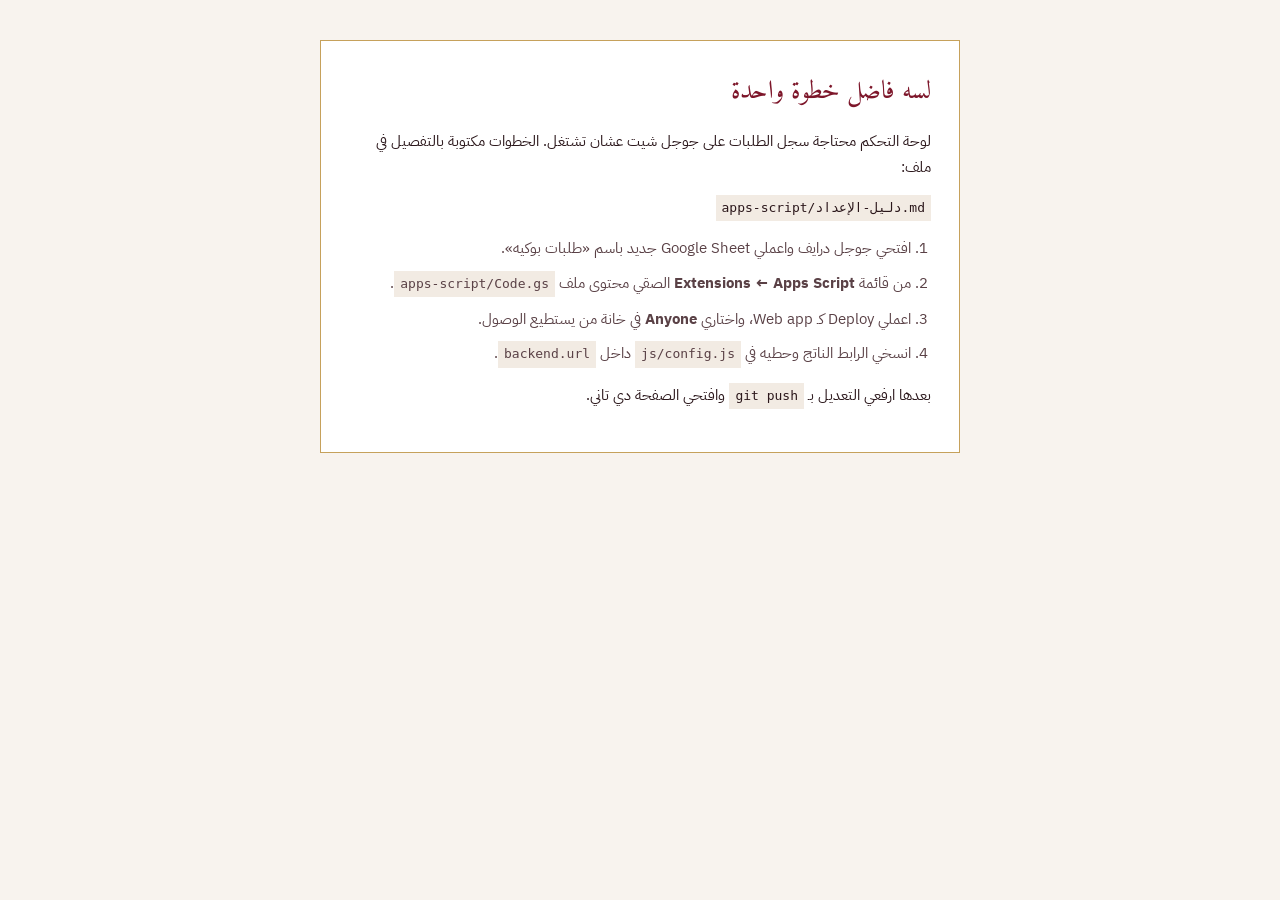
<file: admin.html>
<!DOCTYPE html>
<html lang="ar" dir="rtl">
<head>
  <meta charset="UTF-8">
  <meta name="viewport" content="width=device-width, initial-scale=1, viewport-fit=cover">
  <title>لوحة التحكم | بوكيه</title>
  <meta name="robots" content="noindex, nofollow">
  <meta name="theme-color" content="#F8F3EE">
  <link rel="icon" type="image/png" sizes="32x32" href="assets/brand/favicon-32.png">
  <link rel="preconnect" href="https://fonts.googleapis.com">
  <link rel="preconnect" href="https://fonts.gstatic.com" crossorigin>
  <link href="https://fonts.googleapis.com/css2?family=Amiri:wght@400;700&family=IBM+Plex+Sans+Arabic:wght@300;400;500;600&display=swap" rel="stylesheet">
  <link rel="stylesheet" href="css/admin.css?v=1">
</head>
<body>
  <div id="app" aria-live="polite"></div>

  <script src="js/config.js?v=2" defer></script>
  <script src="js/orders-api.js?v=1" defer></script>
  <script src="js/admin.js?v=1" defer></script>
</body>
</html>
</file>
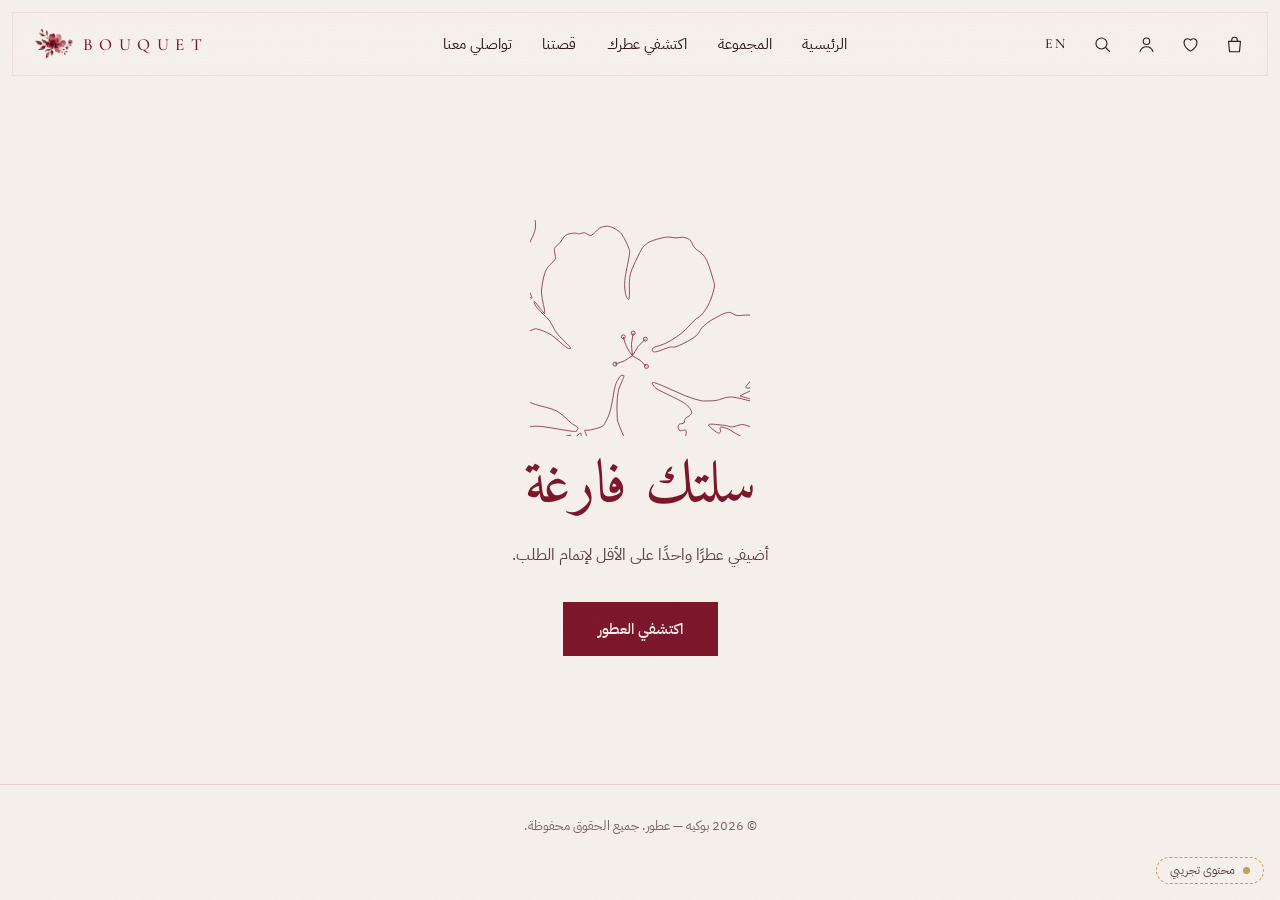
<file: checkout.html>
<!DOCTYPE html>
<html lang="ar" dir="rtl">
<head>
  <meta charset="UTF-8">
  <meta name="viewport" content="width=device-width, initial-scale=1, viewport-fit=cover">
  <title>إتمام الطلب | بوكيه Bouquet Parfums</title>
  <meta name="robots" content="noindex">
  <meta name="theme-color" content="#F8F3EE">
  <link rel="icon" type="image/png" sizes="32x32" href="assets/brand/favicon-32.png">
  <link rel="apple-touch-icon" href="assets/brand/apple-touch-icon.png">
  <script>try{if(localStorage.getItem('bq_lang')==='en'){var d=document.documentElement;d.lang='en';d.dir='ltr';d.className+=' lang-pending'}}catch(e){}</script>
  <link rel="preconnect" href="https://fonts.googleapis.com">
  <link rel="preconnect" href="https://fonts.gstatic.com" crossorigin>
  <link href="https://fonts.googleapis.com/css2?family=Amiri:ital,wght@0,400;0,700;1,400&family=Cormorant+Garamond:ital,wght@0,300;0,400;0,500;1,300;1,400&family=IBM+Plex+Sans+Arabic:wght@300;400;500&display=swap" rel="stylesheet">
  <link rel="stylesheet" href="css/bouquet.css?v=1">
</head>
<body data-page="checkout">

<main id="main" class="page-top">
  <div class="container" id="coRoot"></div>
</main>

<script src="js/config.js?v=1" defer></script>
<script src="js/products.js?v=1" defer></script>
<script src="js/i18n.js?v=1" defer></script>
<script src="js/lineart.js?v=1" defer></script>
<script src="js/store.js?v=1" defer></script>
<script src="js/orders-api.js?v=1" defer></script>
<script src="js/ui.js?v=1" defer></script>
<script src="js/motion.js?v=1" defer></script>
<script src="js/checkout.js?v=1" defer></script>
</body>
</html>
</file>
<file: css/admin.css>
/* =====================================================================
   بوكيه — لوحة التحكم  |  Bouquet admin panel
   صفحة داخلية لصاحبة المتجر فقط (عربية، لا تظهر في محركات البحث).
   ===================================================================== */
:root {
  --burgundy: #7D162A;
  --wine-deep: #3B0D17;
  --ink: #2B171B;
  --ink-soft: #5A4146;
  --ink-muted: #8A7176;
  --ivory: #F8F3EE;
  --ivory-2: #F2EBE3;
  --white: #fff;
  --gold: #C6A15B;
  --line: rgba(125, 22, 42, .13);
  --line-2: rgba(125, 22, 42, .26);
  --ok: #2E6B4F;
  --warn: #9A6212;
  --danger: #A8201A;
  --f: 'IBM Plex Sans Arabic', system-ui, -apple-system, 'Segoe UI', Tahoma, sans-serif;
  --f-d: 'Amiri', serif;
  --ease: cubic-bezier(.2, .7, .1, 1);
}
* { box-sizing: border-box; }
body {
  margin: 0; background: var(--ivory); color: var(--ink);
  font-family: var(--f); font-size: 15px; line-height: 1.7;
  -webkit-font-smoothing: antialiased; font-variant-numeric: lining-nums;
}
img { display: block; max-width: 100%; }
button, input, select, textarea { font: inherit; color: inherit; }
button { background: none; border: 0; padding: 0; cursor: pointer; }
a { color: var(--burgundy); }
:focus-visible { outline: 2px solid var(--burgundy); outline-offset: 2px; }
.sr-only { position: absolute !important; width: 1px; height: 1px; overflow: hidden; clip: rect(0 0 0 0); white-space: nowrap; }
[hidden] { display: none !important; }

.wrap { width: min(100% - 32px, 1280px); margin-inline: auto; }

/* ---------------------------------------------------------- الدخول */
.gate { min-height: 100vh; display: grid; place-items: center; padding: 24px; }
.gate__card { width: min(100%, 400px); text-align: center; }
.gate__logo { width: 110px; margin: 0 auto 22px; }
.gate h1 { margin: 0 0 6px; font: 400 2rem/1.3 var(--f-d); color: var(--burgundy); }
.gate p { margin: 0 0 26px; color: var(--ink-soft); font-size: 14px; }
.gate form { display: grid; gap: 12px; }
.gate__err { min-height: 1.4em; margin: 0; font-size: 13.5px; color: var(--danger); }

/* ---------------------------------------------------------- الهيكل */
.bar {
  position: sticky; top: 0; z-index: 20;
  background: rgba(248, 243, 238, .93); -webkit-backdrop-filter: blur(12px); backdrop-filter: blur(12px);
  border-bottom: 1px solid var(--line);
}
.bar__in { display: flex; align-items: center; gap: 14px; flex-wrap: wrap; padding: 12px 0; }
.bar__brand { display: flex; align-items: center; gap: 10px; margin-inline-end: auto; }
.bar__brand img { width: 34px; }
.bar__brand b { font: 400 1.3rem var(--f-d); color: var(--burgundy); font-weight: 400; }
.bar__brand small { font-size: 11px; color: var(--ink-muted); display: block; line-height: 1; }

.btn {
  display: inline-flex; align-items: center; justify-content: center; gap: 8px;
  height: 42px; padding: 0 18px; border: 1px solid transparent;
  font-size: 14px; font-weight: 500; white-space: nowrap;
  transition: background-color .3s, color .3s, border-color .3s;
}
.btn--primary { background: var(--burgundy); color: var(--ivory); }
.btn--primary:hover { background: var(--wine-deep); }
.btn--line { border-color: var(--line-2); color: var(--burgundy); background: var(--white); }
.btn--line:hover { border-color: var(--burgundy); background: var(--ivory-2); }
.btn--wa { background: #1DA851; color: #fff; }
.btn--wa:hover { background: #178F44; }
.btn--sm { height: 34px; padding: 0 12px; font-size: 13px; }
.btn--block { width: 100%; }
.btn:disabled { opacity: .5; cursor: not-allowed; }
.btn .ic { width: 17px; height: 17px; flex: none; }
.ic { width: 18px; height: 18px; }

input[type="text"], input[type="password"], input[type="search"], select, textarea {
  width: 100%; height: 44px; padding: 0 14px;
  border: 1px solid var(--line-2); border-radius: 0; background: var(--white);
  transition: border-color .3s, box-shadow .3s;
}
textarea { height: auto; padding: 12px 14px; line-height: 1.8; resize: vertical; }
input:focus, select:focus, textarea:focus { outline: none; border-color: var(--burgundy); box-shadow: 0 0 0 3px rgba(125, 22, 42, .09); }

/* -------------------------------------------------------- الإحصائيات */
.stats { display: grid; grid-template-columns: repeat(4, minmax(0, 1fr)); gap: 12px; margin: 22px 0; }
.stat { padding: 16px 18px; background: var(--white); border: 1px solid var(--line); }
.stat dt { font-size: 12.5px; color: var(--ink-muted); margin-bottom: 4px; }
.stat dd { margin: 0; font: 500 1.7rem/1.2 var(--f); color: var(--burgundy); }
.stat dd small { font-size: .55em; font-weight: 400; color: var(--ink-muted); }

/* ---------------------------------------------------------- الفلاتر */
.tools { display: flex; align-items: center; gap: 10px; flex-wrap: wrap; margin-bottom: 16px; }
.chips { display: flex; gap: 6px; flex-wrap: wrap; margin-inline-end: auto; }
.chip {
  padding: 7px 15px; border: 1px solid var(--line-2); border-radius: 99px;
  font-size: 13.5px; color: var(--ink-soft); background: var(--white); transition: all .3s;
}
.chip b { font-weight: 500; margin-inline-start: 5px; color: var(--ink-muted); }
.chip:hover { border-color: var(--burgundy); color: var(--burgundy); }
.chip.is-on { background: var(--burgundy); border-color: var(--burgundy); color: var(--ivory); }
.chip.is-on b { color: rgba(255, 255, 255, .7); }
.tools input[type="search"] { width: 240px; height: 38px; }

/* ---------------------------------------------------------- الطلبات */
.orders { display: grid; gap: 10px; padding-bottom: 60px; }
.order {
  background: var(--white); border: 1px solid var(--line);
  border-inline-start: 3px solid var(--st, var(--line-2));
  transition: box-shadow .3s;
}
.order:hover { box-shadow: 0 8px 24px -16px rgba(43, 23, 27, .4); }
.order__head {
  display: grid; grid-template-columns: auto 1fr auto auto auto; gap: 8px 16px;
  align-items: center; width: 100%; padding: 14px 18px; text-align: start;
}
.order__id { font-weight: 500; font-size: 13.5px; color: var(--burgundy); letter-spacing: .04em; }
.order__who { min-width: 0; }
.order__who b { display: block; font-weight: 500; }
.order__who span { font-size: 12.5px; color: var(--ink-muted); }
.order__sum { font-weight: 500; white-space: nowrap; }
.order__date { font-size: 12.5px; color: var(--ink-muted); white-space: nowrap; }
.order__chev { color: var(--ink-muted); transition: transform .3s; }
.order.is-open .order__chev { transform: rotate(180deg); }

.tag {
  display: inline-flex; align-items: center; gap: 6px;
  padding: 4px 11px; border-radius: 99px; font-size: 12.5px; white-space: nowrap;
  background: var(--bg, var(--ivory-2)); color: var(--fg, var(--ink-soft));
}
.tag::before { content: ''; width: 6px; height: 6px; border-radius: 50%; background: currentColor; }

/* ------------------------------------------------------- تفاصيل الطلب */
.order__body { display: none; padding: 4px 18px 20px; border-top: 1px solid var(--line); }
.order.is-open .order__body { display: grid; grid-template-columns: minmax(0, 1fr) minmax(0, 1fr); gap: 26px; }
.panel h3 { margin: 18px 0 10px; font-size: 13px; font-weight: 600; color: var(--ink-muted); letter-spacing: .02em; }
.items { list-style: none; padding: 0; margin: 0; display: grid; gap: 8px; }
.items li { display: flex; align-items: center; gap: 12px; }
.items img { width: 46px; aspect-ratio: 4/5; object-fit: cover; background: var(--ivory-2); flex: none; }
.items .t { flex: 1; min-width: 0; line-height: 1.4; }
.items .t b { display: block; font-weight: 500; font-size: 14.5px; }
.items .t span { font-size: 12.5px; color: var(--ink-muted); }
.items .p { font-weight: 500; font-size: 14px; white-space: nowrap; }

.kv { display: grid; grid-template-columns: auto 1fr; gap: 6px 16px; margin: 0; font-size: 14px; }
.kv dt { color: var(--ink-muted); white-space: nowrap; }
.kv dd { margin: 0; }
.kv a { text-decoration: none; }
.kv a:hover { text-decoration: underline; }
.copyable { display: inline-flex; align-items: center; gap: 8px; }
.copyable button { font-size: 11.5px; color: var(--ink-muted); border: 1px solid var(--line); padding: 2px 8px; }
.copyable button:hover { color: var(--burgundy); border-color: var(--line-2); }

.row { display: flex; gap: 10px; flex-wrap: wrap; align-items: center; }
.row select { width: auto; min-width: 150px; height: 40px; }
.note-box { display: grid; gap: 8px; margin-top: 8px; }
.wa-box { margin-top: 10px; padding: 16px; background: var(--ivory-2); border: 1px solid var(--line); }
.wa-box p { margin: 0 0 10px; font-size: 13px; color: var(--ink-soft); }
.wa-box textarea { min-height: 215px; font-size: 13.5px; background: var(--white); }
.saved { font-size: 13px; color: var(--ok); }

.empty { padding: 70px 20px; text-align: center; color: var(--ink-muted); }
.empty svg { width: 150px; margin: 0 auto 16px; color: rgba(125, 22, 42, .25); fill: none; stroke: currentColor; }
.setup { max-width: 640px; margin: 40px auto 80px; padding: 28px; background: var(--white); border: 1px solid var(--gold); }
.setup h2 { margin: 0 0 10px; font: 400 1.6rem var(--f-d); color: var(--burgundy); }
.setup ol { padding-inline-start: 20px; margin: 0; }
.setup li { margin-bottom: 10px; font-size: 14.5px; color: var(--ink-soft); }
.setup code { padding: 2px 6px; background: var(--ivory-2); font-size: 13px; direction: ltr; display: inline-block; }

.toast {
  position: fixed; bottom: 20px; inset-inline-start: 50%; transform: translate(50%, 150%); z-index: 40;
  padding: 11px 20px; background: var(--wine-deep); color: var(--ivory); font-size: 14px;
  transition: transform .5s var(--ease);
}
html[dir="rtl"] .toast { transform: translate(50%, 150%); }
.toast.is-on { transform: translate(50%, 0); }

@media (max-width: 900px) {
  .stats { grid-template-columns: repeat(2, minmax(0, 1fr)); }
  .order.is-open .order__body { grid-template-columns: 1fr; gap: 10px; }
  .order__head { grid-template-columns: 1fr auto; }
  .order__date, .order__chev { display: none; }
  .tools input[type="search"] { width: 100%; }
}
@media (max-width: 560px) {
  .stats { gap: 8px; }
  .stat { padding: 12px 14px; }
  .stat dd { font-size: 1.35rem; }
}
</file>
<file: css/bouquet.css>
/* =====================================================================
   بوكيه — نظام التصميم  |  Bouquet Parfums — design system
   ---------------------------------------------------------------------
   01 Tokens  02 Base  03 Utilities  04 Buttons & links  05 Header
   06 Overlays  07 Hero  08 Intro  09 Signature  10 Section heads
   11 Product card  12 Collection  13 Discover  14 Journey & pyramid
   15 Featured  16 Story  17 Footer  18 Forms  19 Product page
   20 Checkout  21 Account & policies  22 Motion  23 Responsive
   ===================================================================== */

/* ------------------------------------------------------------ 01 Tokens */
:root {
  --burgundy: #7D162A;
  --wine: #5E0F1F;
  --wine-deep: #3B0D17;
  --ink: #2B171B;
  --ink-soft: #5A4146;
  --ink-muted: #7B6368;
  --ivory: #F8F3EE;
  --ivory-2: #F2EBE3;
  --beige: #EBE1D6;
  --rose: #D8B0B4;
  --rose-2: #EAD4D5;
  --gold: #C6A15B;
  --gold-2: #DCC28D;
  --white: #FFFFFF;
  --line: rgba(125, 22, 42, .14);
  --line-2: rgba(125, 22, 42, .26);
  --gold-line: rgba(198, 161, 91, .6);
  --danger: #A8201A;

  --f-arabic: 'Amiri', 'Noto Naskh Arabic', 'Times New Roman', serif;
  --f-latin: 'Cormorant Garamond', 'Cormorant', 'Times New Roman', serif;
  --f-body: 'IBM Plex Sans Arabic', system-ui, -apple-system, 'Segoe UI', Tahoma, sans-serif;
  --f-display: var(--f-arabic);

  --ease: cubic-bezier(.2, .7, .1, 1);
  --ease-io: cubic-bezier(.65, 0, .35, 1);
  --gutter: clamp(18px, 5vw, 64px);
  --wrap: 1320px;
  --header-h: 64px;
  --origin-start: right;
  --origin-end: left;
  --dir: -1;
}
html[dir="ltr"] { --origin-start: left; --origin-end: right; --dir: 1; }
html[lang="en"] { --f-display: var(--f-latin); }

/* -------------------------------------------------------------- 02 Base */
*, *::before, *::after { box-sizing: border-box; }
html {
  -webkit-text-size-adjust: 100%;
  text-size-adjust: 100%;
  scroll-padding-top: 90px;
  background: var(--ivory);
}
html:not(.lenis) { scroll-behavior: smooth; }
html.lenis, html.lenis body { height: auto; }
.lenis.lenis-smooth { scroll-behavior: auto !important; }
.lenis.lenis-stopped { overflow: hidden; }
html.is-locked { overflow: hidden; }
html.lang-pending body { opacity: 0; }

body {
  margin: 0;
  background: var(--ivory);
  color: var(--ink);
  font-family: var(--f-body);
  font-size: 16px;
  line-height: 1.8;
  font-weight: 400;
  -webkit-font-smoothing: antialiased;
  -moz-osx-font-smoothing: grayscale;
  text-rendering: optimizeLegibility;
  overflow-x: hidden;
}
html[lang="en"] body { line-height: 1.7; }
/* حبيبات ورقية خفيفة */
body::after {
  content: '';
  position: fixed;
  inset: 0;
  z-index: 90;
  pointer-events: none;
  opacity: .05;
  background-image: url("data:image/svg+xml,%3Csvg xmlns='http://www.w3.org/2000/svg' width='160' height='160'%3E%3Cfilter id='n'%3E%3CfeTurbulence type='fractalNoise' baseFrequency='.85' numOctaves='2' stitchTiles='stitch'/%3E%3CfeColorMatrix values='0 0 0 0 .17 0 0 0 0 .09 0 0 0 0 .1 0 0 0 .9 0'/%3E%3C/filter%3E%3Crect width='100%25' height='100%25' filter='url(%23n)'/%3E%3C/svg%3E");
}

img, video, svg { display: block; max-width: 100%; }
img { height: auto; }
a { color: inherit; text-decoration: none; }
button { font: inherit; color: inherit; background: none; border: 0; padding: 0; cursor: pointer; }
input, select, textarea { font: inherit; color: inherit; }
h1, h2, h3, h4 { font-weight: 400; }
p { margin: 0 0 1em; }
ul, ol { margin: 0; }
[hidden] { display: none !important; }
::selection { background: var(--burgundy); color: var(--ivory); }
:focus-visible { outline: 1.5px solid var(--burgundy); outline-offset: 3px; }
.featured :focus-visible, .site-footer :focus-visible { outline-color: var(--gold-2); }

body { font-variant-numeric: lining-nums; }
[lang="en"] { font-feature-settings: 'kern', 'liga', 'lnum'; }
[lang="en"], [lang="fr"] { unicode-bidi: isolate; }
.pdp__num, .pcard__num, .jtab__num, .pyr__num { font-variant-numeric: oldstyle-nums; }

/* --------------------------------------------------------- 03 Utilities */
.container { width: min(100% - 2 * var(--gutter), var(--wrap)); margin-inline: auto; }
.section { padding-block: clamp(96px, 12vw, 190px); position: relative; }
.sr-only {
  position: absolute !important; width: 1px; height: 1px; padding: 0; margin: -1px;
  overflow: hidden; clip: rect(0 0 0 0); white-space: nowrap; border: 0;
}
.skip-link {
  position: fixed; top: 10px; inset-inline-start: 10px; z-index: 200;
  background: var(--burgundy); color: var(--ivory); padding: 10px 18px;
  transform: translateY(-160%); transition: transform .4s var(--ease);
}
.skip-link:focus { transform: none; }

.eyebrow {
  display: inline-flex; align-items: center; gap: 14px;
  margin: 0;
  font: 500 12px/1.2 var(--f-latin);
  letter-spacing: .42em;
  text-transform: uppercase;
  color: var(--burgundy);
  direction: ltr;
}
.eyebrow::before { content: ''; width: 30px; height: 1px; background: var(--gold); flex: none; }
.eyebrow--gold { color: var(--gold-2); }
.sec-head--center .eyebrow::after { content: ''; width: 30px; height: 1px; background: var(--gold); }

.micro {
  display: flex; align-items: center; gap: 16px; flex-wrap: wrap;
  font: 500 12.5px/1 var(--f-latin); letter-spacing: .42em; color: var(--burgundy);
  margin: 0;
}
html[dir="rtl"] .micro { justify-content: flex-end; }
.micro i { width: 4px; height: 4px; border-radius: 50%; background: var(--gold); }

/* الإطار المزدوج المستوحى من الشعار */
.frame-lines { position: absolute; inset: 0; pointer-events: none; z-index: 2; }
.frame-lines::before, .frame-lines::after { content: ''; position: absolute; border: 1px solid rgba(214, 186, 128, .85); }
.frame-lines::before { inset: 18px 26px 26px 18px; }
.frame-lines::after { inset: 26px 18px 18px 26px; }

/* رسم الزهرة الخطي */
.lineart { color: var(--burgundy); fill: none; stroke: currentColor; stroke-width: 1; overflow: hidden; }
.lineart use { vector-effect: non-scaling-stroke; }
.motion-ok .lineart[data-draw] use { stroke-dasharray: 1; stroke-dashoffset: 1; transition: stroke-dashoffset 5.5s var(--ease-io); }
.motion-ok .lineart[data-draw].is-drawn use { stroke-dashoffset: 0; }

.badge {
  position: absolute; top: 4px; inset-inline-end: 2px;
  min-width: 17px; height: 17px; padding: 0 4px;
  border-radius: 99px; background: var(--burgundy); color: var(--ivory);
  font: 500 10px/17px var(--f-body); text-align: center;
}

.price { font-weight: 500; font-variant-numeric: lining-nums; }
.price--req { font-weight: 400; color: var(--ink-soft); font-size: .92em; }

.chips { display: flex; flex-wrap: wrap; gap: 8px; }
.chip {
  padding: 7px 16px; border: 1px solid var(--line-2); border-radius: 99px;
  font-size: 13.5px; color: var(--ink-soft); transition: all .5s var(--ease);
}
.chip:hover { border-color: var(--burgundy); color: var(--burgundy); background: rgba(125, 22, 42, .04); }

/* علامة المحتوى التجريبي */
.show-ph [data-ph] { outline: 1.5px dashed rgba(198, 161, 91, .95); outline-offset: 3px; background-color: rgba(198, 161, 91, .12); }
.ph-pill {
  position: fixed; bottom: 16px; inset-inline-start: 16px; z-index: 45;
  display: inline-flex; align-items: center; gap: 8px;
  padding: 7px 13px; border-radius: 99px;
  background: rgba(248, 243, 238, .86); backdrop-filter: blur(8px);
  border: 1px dashed var(--gold); color: var(--ink-soft);
  font-size: 11.5px; line-height: 1; transition: all .4s;
}
.ph-pill i { width: 7px; height: 7px; border-radius: 50%; background: var(--gold); }
.ph-pill[aria-pressed="true"] { background: var(--gold); color: var(--ink); border-style: solid; }
.ph-pill[aria-pressed="true"] i { background: var(--burgundy); }

/* ---------------------------------------------------- 04 Buttons & links */
.btn {
  --h: 54px;
  position: relative; isolation: isolate; overflow: hidden;
  display: inline-flex; align-items: center; justify-content: center; gap: 10px;
  height: var(--h); padding: 0 34px;
  border: 1px solid transparent;
  font: 500 14.5px/1 var(--f-body);
  white-space: nowrap;
  transition: color .7s var(--ease), border-color .7s var(--ease), background-color .7s var(--ease);
}
html[lang="en"] .btn { font-size: 11.5px; letter-spacing: .18em; text-transform: uppercase; }
.btn::before {
  content: ''; position: absolute; inset: 0; z-index: -1;
  transform: scaleX(0); transform-origin: var(--origin-end);
  transition: transform .9s var(--ease);
}
.btn:hover::before { transform: scaleX(1); transform-origin: var(--origin-start); }
.btn .ic { width: 18px; height: 18px; flex: none; }
.btn--primary { background: var(--burgundy); color: var(--ivory); }
.btn--primary::before { background: var(--wine-deep); }
.btn--line { border-color: rgba(125, 22, 42, .45); color: var(--burgundy); }
.btn--line::before { background: var(--burgundy); }
.btn--line:hover { color: var(--ivory); border-color: var(--burgundy); }
.btn--ivory { background: var(--ivory); color: var(--burgundy); }
.btn--ivory::before { background: var(--rose-2); }
.btn--line-light { border-color: rgba(248, 243, 238, .45); color: var(--ivory); }
.btn--line-light::before { background: var(--ivory); }
.btn--line-light:hover { color: var(--burgundy); }
.btn--sm { --h: 42px; padding: 0 18px; font-size: 13px; gap: 8px; }
.btn--sm .ic { width: 16px; height: 16px; }
.btn--block { width: 100%; }
.btn:disabled { opacity: .45; pointer-events: none; }
.btn.is-done { animation: pop .7s var(--ease); }
@keyframes pop { 40% { transform: scale(.96); } }

.link-u {
  position: relative; display: inline-flex; align-items: center; gap: 10px;
  padding-bottom: 5px; color: var(--burgundy); font-weight: 500; font-size: 14.5px;
}
.link-u::after {
  content: ''; position: absolute; bottom: 0; inset-inline-start: 0; width: 100%; height: 1px;
  background: currentColor; transform: scaleX(.3); transform-origin: var(--origin-start);
  transition: transform .9s var(--ease);
}
.link-u:hover::after, .link-u:focus-visible::after { transform: scaleX(1); }
.link-u .ic { width: 18px; height: 18px; transition: transform .9s var(--ease); }
.link-u:hover .ic { transform: translateX(5px); }
html[dir="rtl"] [data-flip] { transform: scaleX(-1); }
html[dir="rtl"] .link-u:hover .ic[data-flip] { transform: scaleX(-1) translateX(5px); }

.icon-btn {
  position: relative; display: grid; place-items: center;
  width: 42px; height: 42px; border-radius: 50%;
  color: var(--ink); transition: color .4s, background-color .4s;
}
.icon-btn:hover { color: var(--burgundy); background: rgba(125, 22, 42, .05); }
.icon-btn .ic { width: 21px; height: 21px; }
.icon-btn.is-bump .ic { animation: bump .8s var(--ease); }
@keyframes bump { 30% { transform: scale(1.25) rotate(-6deg); } 60% { transform: scale(.95); } }

/* ------------------------------------------------------------ 05 Header */
.site-header { position: fixed; top: 12px; inset-inline: 12px; z-index: 50; pointer-events: none; }
.site-header__bar {
  direction: ltr;
  pointer-events: auto;
  display: grid; grid-template-columns: 1fr auto 1fr; align-items: center;
  height: var(--header-h); padding: 0 12px 0 22px;
  background: rgba(248, 243, 238, .5);
  -webkit-backdrop-filter: blur(16px) saturate(1.25); backdrop-filter: blur(16px) saturate(1.25);
  border: 1px solid rgba(125, 22, 42, .07);
  transition: background-color .8s var(--ease), box-shadow .8s var(--ease), border-color .8s;
}
.site-header.is-scrolled .site-header__bar {
  background: rgba(248, 243, 238, .9);
  border-color: rgba(125, 22, 42, .1);
  box-shadow: 0 18px 40px -28px rgba(43, 23, 27, .35);
}
.motion-ok .site-header { animation: dropIn 1.4s var(--ease) .3s both; }
@keyframes dropIn { from { opacity: 0; transform: translateY(-16px); } }

.brandmark { justify-self: start; display: inline-flex; align-items: center; gap: 10px; color: var(--burgundy); }
.brandmark img { width: 38px; height: auto; transition: transform 1.2s var(--ease); }
.brandmark:hover img { transform: rotate(-10deg) scale(1.06); }
.brandmark__word { font: 500 17px/1 var(--f-latin); letter-spacing: .38em; margin-inline-end: -.38em; }

.site-nav ul { display: flex; gap: clamp(18px, 2.4vw, 38px); list-style: none; padding: 0; margin: 0; }
html[dir="rtl"] .site-nav ul { direction: rtl; }
.site-nav__link { position: relative; display: block; padding: 8px 0; font-size: 14.5px; color: var(--ink); transition: color .5s; }
html[lang="en"] .site-nav__link { font: 500 12px/1.4 var(--f-body); letter-spacing: .16em; text-transform: uppercase; }
.site-nav__link-num { display: none; }
.site-nav__link::after {
  content: ''; position: absolute; bottom: 2px; inset-inline: 0; height: 1px; background: var(--burgundy);
  transform: scaleX(0); transform-origin: var(--origin-end); transition: transform .8s var(--ease);
}
.site-nav__link:hover, .site-nav__link.is-active { color: var(--burgundy); }
.site-nav__link:hover::after, .site-nav__link.is-active::after { transform: scaleX(1); transform-origin: var(--origin-start); }

.site-tools { justify-self: end; display: flex; align-items: center; gap: 2px; }
.lang-btn {
  height: 42px; padding: 0 12px; font: 500 14px/1 var(--f-latin); letter-spacing: .14em; color: var(--ink);
  transition: color .4s;
}
html[lang="en"] .site-tools .lang-btn { font-family: var(--f-arabic); font-size: 18px; letter-spacing: 0; }
.lang-btn:hover { color: var(--burgundy); }
.menu-btn { display: none; }
.menu-lines { display: grid; gap: 7px; width: 22px; }
.menu-lines i { display: block; height: 1px; background: currentColor; transition: transform .6s var(--ease); }
.menu-lines i:last-child { width: 70%; margin-inline-start: auto; }
.icon-btn:hover .menu-lines i:last-child { width: 100%; }

/* ---------------------------------------------------------- 06 Overlays */
.scrim {
  position: fixed; inset: 0; z-index: 55;
  background: rgba(43, 23, 27, .36);
  -webkit-backdrop-filter: blur(3px); backdrop-filter: blur(3px);
  opacity: 0; pointer-events: none; transition: opacity .7s var(--ease);
}
.scrim.is-on { opacity: 1; pointer-events: auto; }
.overlay { visibility: hidden; }
.overlay.is-open { visibility: visible; }
.overlay__close { position: absolute; top: 22px; inset-inline-end: 22px; z-index: 2; }

/* القائمة (موبايل) */
.menu-panel {
  position: fixed; inset: 0; z-index: 60; background: var(--ivory);
  display: flex; flex-direction: column; justify-content: center;
  padding: 100px 30px 36px; overflow: hidden;
  clip-path: inset(0 0 100% 0);
  transition: clip-path 1s var(--ease), visibility 0s 1s;
}
.menu-panel.is-open { clip-path: inset(0); transition: clip-path 1s var(--ease), visibility 0s; }
.menu-panel__art { position: absolute; width: 120%; max-width: 640px; bottom: -8%; inset-inline-start: -30%; color: var(--gold); opacity: .22; }
.menu-panel__nav ol { list-style: none; padding: 0; margin: 0; display: grid; gap: 4px; }
.menu-link { display: flex; align-items: baseline; gap: 16px; padding: 6px 0; font: 400 clamp(2.1rem, 9vw, 3.2rem)/1.3 var(--f-display); color: var(--burgundy); }
.menu-link-num { font: italic 300 15px var(--f-latin); color: var(--gold); min-width: 22px; }
.menu-panel__nav li { opacity: 0; transform: translateY(24px); transition: opacity .8s var(--ease), transform 1s var(--ease); }
.menu-panel.is-open .menu-panel__nav li { opacity: 1; transform: none; }
.menu-panel.is-open li:nth-child(1) { transition-delay: .25s; }
.menu-panel.is-open li:nth-child(2) { transition-delay: .32s; }
.menu-panel.is-open li:nth-child(3) { transition-delay: .39s; }
.menu-panel.is-open li:nth-child(4) { transition-delay: .46s; }
.menu-panel.is-open li:nth-child(5) { transition-delay: .53s; }
.menu-panel__tools { display: flex; flex-wrap: wrap; gap: 10px 26px; margin-top: 44px; padding-top: 26px; border-top: 1px solid var(--line); position: relative; }
.menu-panel__tools a, .menu-panel__tools button { display: inline-flex; align-items: center; gap: 8px; font-size: 15px; color: var(--ink-soft); }
.menu-panel__tools .ic { width: 19px; height: 19px; }
.menu-panel__sig { margin: 26px 0 0; font: 500 11px var(--f-latin); letter-spacing: .36em; color: var(--ink-muted); position: relative; }
.menu-panel__sig span { letter-spacing: 0; font-family: var(--f-arabic); font-size: 14px; }

/* البحث */
.search-panel {
  position: fixed; top: 0; inset-inline: 0; z-index: 60;
  max-height: 88vh; overflow: auto;
  background: var(--ivory);
  transform: translateY(-102%); transition: transform .9s var(--ease), visibility 0s .9s;
  box-shadow: 0 30px 60px -40px rgba(43, 23, 27, .4);
}
.search-panel.is-open { transform: none; transition: transform .9s var(--ease), visibility 0s; }
.search-panel__inner { width: min(100% - 2 * var(--gutter), 920px); margin-inline: auto; padding: 34px 0 44px; }
.search-field { display: flex; align-items: center; gap: 14px; border-bottom: 1px solid var(--burgundy); padding-bottom: 10px; }
.search-field > .ic { width: 24px; height: 24px; color: var(--burgundy); flex: none; }
.search-field input {
  flex: 1; min-width: 0; height: 58px; border: 0; background: transparent; outline: none;
  font: 400 clamp(1.4rem, 3vw, 2rem)/1.2 var(--f-display); color: var(--ink);
}
.search-field input::placeholder { color: var(--ink-muted); opacity: .7; }
.search-field input::-webkit-search-cancel-button { display: none; }
.search-suggest { margin-top: 22px; }
.search-suggest__label { font-size: 12.5px; color: var(--ink-muted); margin-bottom: 10px; }
.search-count, .search-none { margin: 26px 0 8px; font-size: 13.5px; color: var(--ink-muted); }
.search-list { list-style: none; padding: 0; margin: 0; }
.search-item { display: grid; grid-template-columns: 64px 1fr auto; gap: 18px; align-items: center; padding: 12px 0; border-bottom: 1px solid var(--line); transition: background-color .4s; }
.search-item:hover { background: rgba(125, 22, 42, .03); }
.search-item__img { width: 64px; aspect-ratio: 4/5; overflow: hidden; background: var(--beige); }
.search-item__img img { width: 100%; height: 100%; object-fit: cover; }
.search-item__txt { display: grid; line-height: 1.4; }
.search-item__txt strong { font: 400 1.3rem var(--f-display); color: var(--burgundy); }
.search-item__txt em { font: italic 300 1rem var(--f-latin); color: var(--ink-soft); }
html[lang="en"] .search-item__txt em { font: 400 .95rem var(--f-arabic); }
.search-item__txt small { font-size: 12px; color: var(--ink-muted); }
.search-item__price { font-size: 14px; font-weight: 500; }

/* الأدراج: السلة والمفضلة */
.drawer {
  --off: -100%;
  position: fixed; top: 0; bottom: 0; inset-inline-end: 0; z-index: 60;
  width: min(460px, 100%);
  display: flex; flex-direction: column;
  background: var(--ivory);
  transform: translateX(var(--off));
  transition: transform .9s var(--ease), visibility 0s .9s;
  box-shadow: 0 0 80px -30px rgba(43, 23, 27, .45);
}
html[dir="ltr"] .drawer { --off: 100%; }
.drawer.is-open { transform: none; transition: transform .9s var(--ease), visibility 0s; }
.drawer__head { display: flex; align-items: center; gap: 12px; padding: 22px 22px 18px 28px; border-bottom: 1px solid var(--line); }
html[dir="rtl"] .drawer__head { padding: 22px 28px 18px 22px; }
.drawer__head h2 { margin: 0; font: 400 1.75rem/1.2 var(--f-display); color: var(--burgundy); }
.drawer__count { font-size: 13px; color: var(--ink-muted); margin-inline-end: auto; }
.drawer__body { flex: 1; overflow-y: auto; padding: 4px 28px 20px; overscroll-behavior: contain; }
.drawer__foot { padding: 20px 28px calc(24px + env(safe-area-inset-bottom)); border-top: 1px solid var(--line); background: var(--ivory-2); }
.drawer__note { font-size: 12.5px; color: var(--ink-muted); margin: 4px 0 16px; }
.drawer__continue { display: flex; margin: 14px auto 0; font-size: 13.5px; }
.drawer__empty { display: flex; flex-direction: column; align-items: center; text-align: center; gap: 12px; padding: 60px 10px; color: var(--ink-soft); }
.drawer__art { width: 150px; color: var(--rose); stroke-width: 1; margin-bottom: 8px; }
.drawer__empty p { font: 400 1.35rem var(--f-display); color: var(--ink); }
.sum-row { display: flex; justify-content: space-between; align-items: baseline; gap: 12px; font-size: 15px; }
.sum-row strong { font-weight: 500; font-size: 1.1rem; }

.lines { list-style: none; padding: 0; margin: 0; }
.line { display: grid; grid-template-columns: 86px 1fr; gap: 18px; padding: 20px 0; border-bottom: 1px solid var(--line); }
.line__img { display: block; aspect-ratio: 4/5; overflow: hidden; background: var(--beige); }
.line__img img { width: 100%; height: 100%; object-fit: cover; }
.line__info { display: flex; flex-direction: column; min-width: 0; }
.line__name { margin: 0; font: 400 1.3rem/1.3 var(--f-display); }
.line__name a { color: var(--burgundy); }
.line__meta { margin: 2px 0 12px; font-size: 12.5px; color: var(--ink-muted); }
.line__meta [lang="fr"] { font: italic 400 14px var(--f-latin); }
.line__row { display: flex; align-items: center; justify-content: space-between; gap: 10px; margin-top: auto; }
.line__price { font-weight: 500; font-size: 14.5px; }
.line__remove { align-self: flex-start; margin-top: 10px; font-size: 12.5px; color: var(--ink-muted); text-decoration: underline; text-underline-offset: 3px; text-decoration-color: rgba(125, 22, 42, .3); }
.line__remove:hover { color: var(--burgundy); }

.qty { display: inline-flex; align-items: center; height: 38px; border: 1px solid var(--line-2); }
.qty button { width: 36px; height: 100%; display: grid; place-items: center; color: var(--ink-soft); transition: color .3s, background-color .3s; }
.qty button:hover { color: var(--burgundy); background: rgba(125, 22, 42, .05); }
.qty .ic { width: 15px; height: 15px; }
.qty output { min-width: 30px; text-align: center; font-size: 14.5px; font-variant-numeric: tabular-nums; }

/* التنبيه */
.toast {
  position: fixed; bottom: 22px; left: 50%; z-index: 80;
  display: flex; align-items: center; gap: 12px;
  width: max-content; max-width: calc(100vw - 32px);
  padding: 12px 18px; background: var(--ivory); color: var(--ink);
  border: 1px solid rgba(198, 161, 91, .5);
  box-shadow: 0 20px 50px -24px rgba(43, 23, 27, .45);
  font-size: 14px;
  transform: translate(-50%, 160%); opacity: 0;
  transition: transform .8s var(--ease), opacity .6s;
}
.toast.is-on { transform: translate(-50%, 0); opacity: 1; }
.toast img { width: 30px; flex: none; }
.toast .link-u { font-size: 13px; margin-inline-start: 4px; }

/* المؤشر */
html.has-cursor body, html.has-cursor a, html.has-cursor button, html.has-cursor label, html.has-cursor [data-cursor], html.has-cursor .chip { cursor: none; }
.cursor { position: fixed; inset: 0; z-index: 120; pointer-events: none; opacity: 0; transition: opacity .5s; }
.cursor.is-on { opacity: 1; }
.cursor__dot, .cursor__ring { position: absolute; top: 0; left: 0; border-radius: 50%; will-change: transform; }
.cursor__dot { width: 6px; height: 6px; margin: -3px; background: var(--burgundy); transition: opacity .3s; }
.cursor__ring {
  display: grid; place-items: center;
  width: 38px; height: 38px; margin: -19px;
  border: 1px solid rgba(125, 22, 42, .4);
  transition: width .6s var(--ease), height .6s var(--ease), margin .6s var(--ease), background-color .6s, border-color .6s, opacity .4s;
}
.cursor__ring em { font: 500 11px var(--f-body); font-style: normal; color: var(--ivory); opacity: 0; transition: opacity .4s; white-space: nowrap; }
.cursor.is-hover .cursor__ring { width: 58px; height: 58px; margin: -29px; background: rgba(216, 176, 180, .18); border-color: rgba(125, 22, 42, .2); }
.cursor.is-view .cursor__ring { width: 96px; height: 96px; margin: -48px; background: rgba(125, 22, 42, .9); border-color: transparent; }
.cursor.is-view .cursor__ring em { opacity: 1; }
.cursor.is-view .cursor__dot, .cursor.is-text .cursor__ring { opacity: 0; }
.cursor.is-down .cursor__ring { width: 30px; height: 30px; margin: -15px; }
.featured .cursor__ring, .cursor.on-dark .cursor__ring { border-color: rgba(248, 243, 238, .5); }

/* -------------------------------------------------------------- 07 Hero */
.hero {
  position: relative;
  display: grid; grid-template-columns: minmax(0, 44fr) minmax(0, 56fr);
  min-height: 100vh; min-height: 100svh;
  background: var(--ivory);
  overflow: hidden;
}
.hero__content {
  position: relative; z-index: 3;
  display: flex; flex-direction: column; align-items: center; justify-content: center;
  text-align: center;
  padding: 118px clamp(24px, 4vw, 72px) 120px;
}
.hero__logo { width: clamp(150px, 14.5vw, 214px); margin-bottom: clamp(14px, 3vh, 34px); }
.hero__title {
  margin: 0;
  font: 400 clamp(3.2rem, 6.6vw, 6.8rem)/1.28 var(--f-display);
  color: var(--burgundy);
}
html[lang="en"] .hero__title { font-weight: 300; font-style: italic; font-size: clamp(3rem, 5.6vw, 5.8rem); line-height: 1.05; letter-spacing: -.01em; max-width: 12ch; }
.hero__title .w { display: inline-block; }
.hero__title .w > span { display: inline-block; }
.hero__en {
  margin: 18px 0 38px;
  font: 300 clamp(1.15rem, 1.5vw, 1.45rem)/1.5 var(--f-latin);
  letter-spacing: .02em; color: var(--ink-soft);
}
.hero__en em { font-style: italic; color: var(--burgundy); }
.hero__cta { display: flex; flex-wrap: wrap; justify-content: center; gap: 12px; }

.hero__media { position: relative; overflow: hidden; background: #EFE7E1; }
.hero__video { position: absolute; inset: 0; width: 100%; height: 100%; object-fit: cover; }
.hero__caption {
  position: absolute; z-index: 3; bottom: 40px; inset-inline: 44px;
  display: flex; justify-content: space-between; gap: 12px;
  margin: 0; font: 500 10.5px/1 var(--f-latin); letter-spacing: .34em; color: var(--burgundy);
}
.hero__caption span { background: var(--ivory); padding: 7px 10px 7px 13px; }
.hero__petals { position: absolute; inset: 0; width: 100%; height: 100%; z-index: 2; pointer-events: none; }

.scroll-cue {
  position: absolute; bottom: 26px; left: 50%; transform: translateX(-50%);
  display: flex; flex-direction: column; align-items: center; gap: 10px;
  font-size: 11.5px; color: var(--ink-muted);
}
html[lang="en"] .scroll-cue { font: 500 10px var(--f-latin); letter-spacing: .4em; text-transform: uppercase; }
.scroll-cue__line { position: relative; width: 1px; height: 52px; background: var(--line-2); overflow: hidden; }
.scroll-cue__line::after { content: ''; position: absolute; left: 0; top: -18px; width: 1px; height: 18px; background: var(--burgundy); animation: cue 2.6s var(--ease-io) infinite; }
@keyframes cue { to { transform: translateY(72px); } }

/* ------------------------------------------------------------- 08 Intro */
.intro { padding-block: clamp(120px, 16vw, 250px); position: relative; overflow: hidden; }
.intro__grid { display: grid; grid-template-columns: repeat(12, minmax(0, 1fr)); gap: 24px; align-items: center; }
.intro__text { grid-column: 1 / span 6; grid-row: 1; }
.intro__art { grid-column: 8 / span 5; grid-row: 1; position: relative; aspect-ratio: 669 / 526; }
.intro__line { position: absolute; inset: 0; width: 100%; height: 100%; color: var(--burgundy); stroke-width: 1.05; }
.intro__bloom { position: absolute; width: 34%; bottom: -10%; inset-inline-end: -4%; mix-blend-mode: multiply; opacity: .92; }
.intro__title { margin: 22px 0 26px; font: 400 clamp(2.3rem, 4.3vw, 4.1rem)/1.35 var(--f-display); color: var(--burgundy); }
.intro__body { font-size: clamp(1.1rem, 1.5vw, 1.35rem); font-weight: 300; line-height: 2.1; color: var(--ink-soft); margin-bottom: 42px; }
html[lang="en"] .intro__body { font-family: var(--f-latin); font-size: clamp(1.3rem, 1.8vw, 1.6rem); line-height: 1.6; }

/* ---------------------------------------------------------- 09 Signature */
.signature { position: relative; height: 290vh; background: var(--ivory); }
.signature__stage {
  position: sticky; top: 0; height: 100vh; height: 100svh; overflow: hidden;
  display: grid; grid-template-rows: auto 1fr auto; justify-items: center; align-items: center;
  padding: 100px var(--gutter) 5vh; text-align: center;
}
.signature__eyebrow { align-self: start; }
.signature__scene { position: relative; width: min(74vw, 44vh + 180px, 520px); aspect-ratio: 4/5; }
.signature__glow {
  position: absolute; inset: -30%;
  background: radial-gradient(circle at 50% 50%, rgba(216, 176, 180, .5), rgba(248, 243, 238, 0) 60%);
  opacity: calc(.25 + .75 * var(--fi, 0));
}
.signature__flower {
  position: absolute; left: 50%; top: 50%; width: 96%;
  transform: translate(-50%, -50%) scale(calc(.72 + .28 * var(--fi, 0) + .55 * var(--fo, 0))) rotate(calc(-10deg + 10deg * var(--fi, 0) + 8deg * var(--fo, 0)));
  opacity: calc(var(--fi, 0) * (1 - var(--fo, 0)));
  filter: blur(calc(var(--fo, 0) * 16px));
  mix-blend-mode: multiply;
  will-change: transform, opacity, filter;
}
.signature__bottle {
  position: absolute; inset: 0; width: 100%; height: 100%; object-fit: cover;
  mix-blend-mode: multiply;
  opacity: var(--bi, 0);
  transform: scale(calc(1.16 - .16 * var(--bi, 0)));
  filter: blur(calc((1 - var(--bi, 0)) * 8px));
  -webkit-mask-image: radial-gradient(ellipse 60% 64% at 50% 48%, #000 52%, transparent 100%);
  mask-image: radial-gradient(ellipse 60% 64% at 50% 48%, #000 52%, transparent 100%);
  will-change: transform, opacity;
}
.signature__petals { position: absolute; left: 50%; top: 46%; }
.signature__petals i {
  position: absolute; width: 22px; height: 30px; margin: -15px -11px;
  border-radius: 50% 50% 50% 50% / 62% 62% 38% 38%;
  background: radial-gradient(ellipse at 40% 30%, #B34A5E, #7D162A 60%, #5E0F1F);
  opacity: calc(min(1, var(--sp, 0) * 6) * (1 - var(--sp, 0)) * .85);
  transform: rotate(var(--r)) translateY(calc(var(--sp, 0) * var(--d) * -1 - 17vmin)) rotate(calc(var(--sp, 0) * 160deg)) scale(calc(1 - var(--sp, 0) * .35));
}
.signature__petals i:nth-child(1) { --r: 12deg; --d: 34vmin; }
.signature__petals i:nth-child(2) { --r: 64deg; --d: 42vmin; width: 16px; height: 22px; }
.signature__petals i:nth-child(3) { --r: 118deg; --d: 30vmin; }
.signature__petals i:nth-child(4) { --r: 170deg; --d: 46vmin; width: 14px; height: 20px; }
.signature__petals i:nth-child(5) { --r: 222deg; --d: 36vmin; }
.signature__petals i:nth-child(6) { --r: 276deg; --d: 44vmin; width: 18px; height: 24px; }
.signature__petals i:nth-child(7) { --r: 318deg; --d: 28vmin; }
.signature__text { position: relative; display: grid; justify-items: center; min-height: 8.5em; align-self: end; }
.signature__l1, .signature__l2 { grid-area: 1 / 1; margin: 0; font: 400 clamp(2rem, 4.4vw, 3.8rem)/1.3 var(--f-display); color: var(--burgundy); }
html[lang="en"] .signature__l1, html[lang="en"] .signature__l2 { font-style: italic; font-weight: 300; }
.signature__l1 { opacity: var(--l1, 0); transform: translateY(calc((1 - var(--l1, 0)) * 18px)); }
.signature__l2 { opacity: var(--l2, 0); transform: translateY(calc((1 - var(--l2, 0)) * 18px)); }
.signature__cap { grid-area: 2 / 1; margin: 8px 0 0; font-size: 15px; color: var(--ink-soft); opacity: var(--cap, 0); }
.signature.is-static { height: auto; }
.signature.is-static .signature__stage { position: relative; height: auto; min-height: 100vh; }

/* ------------------------------------------------------- 10 Section heads */
.sec-head { margin-bottom: clamp(52px, 7vw, 100px); }
.sec-head--split { display: flex; justify-content: space-between; align-items: flex-end; gap: 28px 40px; flex-wrap: wrap; }
.sec-head__aside { max-width: 380px; display: flex; flex-direction: column; align-items: flex-start; gap: 16px; }
.sec-head--center { display: flex; flex-direction: column; align-items: center; text-align: center; }
.sec-title { margin: 16px 0 0; font: 400 clamp(2.7rem, 5.6vw, 5.2rem)/1.22 var(--f-display); color: var(--burgundy); }
html[lang="en"] .sec-title { font-weight: 300; line-height: 1.05; letter-spacing: -.005em; }
.sec-lead { margin: 16px 0 0; max-width: 560px; font-size: clamp(1.02rem, 1.3vw, 1.2rem); font-weight: 300; line-height: 1.95; color: var(--ink-soft); }
.sec-head__aside .sec-lead { margin: 0; }

/* ------------------------------------------------------ 11 Product card */
.pcard { position: relative; isolation: isolate; }
.pcard::before {
  content: ''; position: absolute; inset: -14px; z-index: -1;
  background: color-mix(in srgb, var(--accent, var(--rose-2)) 60%, var(--ivory));
  opacity: 0; transform: scale(.985);
  transition: opacity 1.1s var(--ease), transform 1.3s var(--ease);
}
.pcard:hover::before, .pcard:focus-within::before { opacity: 1; transform: none; }
.pcard__frame { position: relative; overflow: hidden; background: var(--beige); }
.pcard__media { display: block; position: relative; aspect-ratio: 4/5; overflow: hidden; }
.pcard__media img { width: 100%; height: 100%; object-fit: cover; transform: scale(1.015); transition: transform 2s var(--ease); }
.pcard__media::after { content: ''; position: absolute; inset: 0; background: var(--accent); mix-blend-mode: multiply; opacity: 0; transition: opacity 1.4s var(--ease); }
.pcard:hover .pcard__media img { transform: scale(1.075); }
.pcard:hover .pcard__media::after { opacity: .2; }

.pcard__num {
  position: absolute; top: 14px; right: 14px; z-index: 3;
  padding: 6px 9px 5px; background: rgba(248, 243, 238, .78);
  font: 500 11.5px/1 var(--f-latin); letter-spacing: .2em; color: var(--burgundy);
}
.wish-btn {
  position: absolute; top: 9px; inset-inline-end: 9px; z-index: 3;
  width: 42px; height: 42px; border-radius: 50%; display: grid; place-items: center;
  background: rgba(248, 243, 238, .72); color: var(--burgundy);
  -webkit-backdrop-filter: blur(6px); backdrop-filter: blur(6px);
  transition: background-color .4s, transform .6s var(--ease);
}
.wish-btn .ic { width: 19px; height: 19px; transition: fill .4s, transform .6s var(--ease); }
.wish-btn:hover { background: var(--ivory); }
.wish-btn:hover .ic { transform: scale(1.12); }
.wish-btn.is-on .ic { fill: var(--burgundy); }

/* المعلومات المنزلقة فوق الصورة */
.pcard__reveal {
  position: absolute; inset-inline: 12px; bottom: 12px; z-index: 3;
  padding: 16px 18px 16px;
  background: rgba(248, 243, 238, .86);
  -webkit-backdrop-filter: blur(10px); backdrop-filter: blur(10px);
  opacity: 0; transform: translateY(calc(100% + 16px));
  transition: transform 1s var(--ease), opacity .7s var(--ease);
}
.pcard:hover .pcard__reveal, .pcard:focus-within .pcard__reveal { opacity: 1; transform: none; }
.pcard__desc { margin: 0 0 12px; font-size: 13.5px; line-height: 1.75; color: var(--ink-soft); }
.pcard__actions { display: flex; align-items: center; justify-content: space-between; gap: 10px; flex-wrap: wrap; }
.pcard__actions .link-u { font-size: 13.5px; }

.pcard__petals { position: absolute; inset: 0; z-index: 2; pointer-events: none; }
.pcard__petals i {
  position: absolute; bottom: 8%; width: 11px; height: 15px; opacity: 0;
  border-radius: 50% 50% 50% 50% / 62% 62% 38% 38%;
  background: linear-gradient(160deg, #A8344B, rgba(216, 176, 180, .75));
}
.pcard__petals i:nth-child(1) { inset-inline-start: 18%; --x: -30px; }
.pcard__petals i:nth-child(2) { inset-inline-start: 42%; --x: 22px; width: 8px; height: 11px; }
.pcard__petals i:nth-child(3) { inset-inline-start: 66%; --x: -14px; }
.pcard__petals i:nth-child(4) { inset-inline-start: 82%; --x: 26px; width: 9px; height: 12px; }
.motion-ok .pcard:hover .pcard__petals i { animation: petalRise 3.2s var(--ease) forwards; }
.motion-ok .pcard:hover .pcard__petals i:nth-child(2) { animation-delay: .25s; }
.motion-ok .pcard:hover .pcard__petals i:nth-child(3) { animation-delay: .5s; }
.motion-ok .pcard:hover .pcard__petals i:nth-child(4) { animation-delay: .12s; }
@keyframes petalRise {
  0% { opacity: 0; transform: translate(0, 0) rotate(0); }
  18% { opacity: .9; }
  100% { opacity: 0; transform: translate(var(--x), -230px) rotate(240deg); }
}

.pcard__body { padding-top: 20px; }
.pcard__family { margin: 0 0 4px; font-size: 12.5px; color: var(--ink-muted); }
html[lang="en"] .pcard__family { font-size: 10.5px; letter-spacing: .26em; text-transform: uppercase; }
.pcard__name { margin: 0; font: 400 clamp(1.55rem, 2.1vw, 2rem)/1.3 var(--f-display); }
.pcard__name a { color: var(--burgundy); background: linear-gradient(currentColor, currentColor) no-repeat var(--origin-start) 100% / 0 1px; transition: background-size .9s var(--ease); }
.pcard:hover .pcard__name a { background-size: 100% 1px; }
.pcard__sub { margin: 0 0 8px; font: italic 300 1.08rem/1.4 var(--f-latin); color: var(--ink-soft); }
html[lang="en"] .pcard__sub { font: 400 1rem/1.5 var(--f-arabic); }
.pcard__price { margin: 0; font-size: 14.5px; }
.pcard__size { color: var(--ink-muted); font-weight: 400; }

.pcard--feature .pcard__name { font-size: clamp(2.3rem, 3.6vw, 3.4rem); }
.pcard--feature .pcard__media { aspect-ratio: 4 / 4.6; }
.pcard--feature .pcard__desc { font-size: 15px; }
.pcard--grid .pcard__name { font-size: clamp(1.35rem, 1.7vw, 1.65rem); }
.pcard--grid .pcard__desc { display: none; }
.pcard--grid .pcard__reveal { padding: 12px; inset-inline: 10px; bottom: 10px; }
.pcard--grid .pcard__actions { justify-content: center; }
.pcard--grid .pcard__actions .link-u { display: none; }
.pcard--grid .pcard__actions .btn { width: 100%; }

/* ------------------------------------------------------- 12 Collection */
.collection__grid {
  display: grid; grid-template-columns: repeat(12, minmax(0, 1fr));
  column-gap: clamp(20px, 3vw, 48px); row-gap: clamp(70px, 8vw, 120px);
  align-items: start;
}
.pcard--feature { grid-column: 1 / span 7; grid-row: 1 / span 2; position: sticky; top: 104px; }
.collection__grid .pcard:nth-child(2) { grid-column: 9 / span 4; grid-row: 1; margin-top: 16vh; }
.collection__grid .pcard:nth-child(3) { grid-column: 9 / span 4; grid-row: 2; }

/* --------------------------------------------------------- 13 Discover */
.discover { background: linear-gradient(180deg, var(--ivory) 0%, var(--ivory-2) 100%); }
.filters { display: flex; flex-wrap: wrap; justify-content: center; gap: 4px 2px; max-width: 1000px; margin: 0 auto 14px; }
.filter {
  position: relative; display: flex; flex-direction: column; align-items: center; gap: 3px;
  padding: 12px clamp(12px, 1.8vw, 24px) 18px; color: var(--ink-soft); transition: color .6s var(--ease);
}
.filter__main { font: 400 clamp(1.25rem, 1.8vw, 1.55rem)/1.2 var(--f-display); }
html[lang="en"] .filter__main { font-size: clamp(1.35rem, 1.9vw, 1.7rem); }
.filter__second { font: 500 10px/1 var(--f-latin); letter-spacing: .3em; color: var(--ink-muted); }
.filter__second[lang="ar"] { font: 400 13px/1 var(--f-arabic); letter-spacing: 0; }
.filter__second sup { margin-inline-start: 3px; color: var(--gold); font: 500 9px var(--f-latin); letter-spacing: 0; }
.filter::after {
  content: ''; position: absolute; bottom: 6px; left: 50%; width: 42px; height: 1px; background: var(--burgundy);
  transform: translateX(-50%) scaleX(0); transition: transform .8s var(--ease);
}
.filter:hover { color: var(--burgundy); }
.filter:hover::after { transform: translateX(-50%) scaleX(.45); }
.filter.is-active { color: var(--burgundy); }
.filter.is-active::after { transform: translateX(-50%) scaleX(1); }
.filters__mood {
  max-width: 620px; min-height: 3.6em; margin: 0 auto clamp(48px, 6vw, 80px);
  text-align: center; font-size: 1.02rem; font-weight: 300; line-height: 1.8; color: var(--ink-soft);
}
html[lang="en"] .filters__mood { font: italic 300 1.25rem/1.5 var(--f-latin); }
.motion-ok .filters__mood.is-in { animation: moodIn 1.2s var(--ease); }
@keyframes moodIn { from { opacity: 0; transform: translateY(8px); filter: blur(4px); } }
.discover__grid { display: grid; grid-template-columns: repeat(4, minmax(0, 1fr)); gap: clamp(46px, 5vw, 70px) clamp(16px, 2vw, 30px); }
.discover__empty { text-align: center; color: var(--ink-muted); }

/* ----------------------------------------------- 14 Journey & pyramid */
.journey { background: linear-gradient(180deg, var(--ivory-2) 0%, #F3E7E4 45%, #F1E4E1 70%, var(--ivory) 100%); overflow: hidden; }
.journey__petals { position: absolute; inset: 0; width: 100%; height: 100%; pointer-events: none; }
.journey .container { position: relative; }
.journey__tabs {
  display: flex; flex-wrap: wrap; justify-content: center; gap: 6px;
  margin: 0 auto clamp(52px, 6vw, 86px); max-width: 1040px;
  scrollbar-width: none;
}
.journey__tabs::-webkit-scrollbar { display: none; }
.jtab {
  display: inline-flex; align-items: baseline; gap: 8px; flex: none;
  padding: 9px 18px; border: 1px solid transparent; border-radius: 99px;
  color: var(--ink-soft); transition: all .6s var(--ease);
}
.jtab__num { font: italic 400 13px var(--f-latin); color: var(--gold); }
.jtab__name { font: 400 1.15rem/1.3 var(--f-display); }
html[lang="en"] .jtab__name { font-size: 1.25rem; }
.jtab:hover { color: var(--burgundy); }
.jtab.is-active { color: var(--burgundy); border-color: rgba(125, 22, 42, .32); background: rgba(255, 255, 255, .5); }

.journey__body {
  display: grid; grid-template-columns: minmax(0, 5fr) minmax(0, 7fr); gap: clamp(36px, 6vw, 110px); align-items: center;
  transition: opacity .38s var(--ease), transform .38s var(--ease);
}
.journey__body.is-out { opacity: 0 !important; transform: translateY(12px) !important; }
.journey__product { display: flex; flex-direction: column; align-items: center; text-align: center; }
.journey__img { position: relative; display: block; width: min(100%, 400px); aspect-ratio: 4/5; overflow: hidden; background: var(--beige); margin-bottom: 26px; }
.journey__img img { width: 100%; height: 100%; object-fit: cover; transition: transform 2s var(--ease); }
.journey__img:hover img { transform: scale(1.05); }
.journey__img .frame-lines::before { inset: 12px 18px 18px 12px; }
.journey__img .frame-lines::after { inset: 18px 12px 12px 18px; }
.journey__fam { margin: 0; font-size: 12.5px; color: var(--ink-muted); }
html[lang="en"] .journey__fam { font-size: 10.5px; letter-spacing: .26em; text-transform: uppercase; }
.journey__name { margin: 2px 0 0; font: 400 clamp(2rem, 3vw, 2.7rem)/1.25 var(--f-display); color: var(--burgundy); }
.journey__sub { margin: 0 0 16px; font: italic 300 1.15rem var(--f-latin); color: var(--ink-soft); }
html[lang="en"] .journey__sub { font: 400 1.05rem var(--f-arabic); }

.pyr { display: flex; flex-direction: column; align-items: center; text-align: center; }
.pyr__tier {
  position: relative; width: 100%;
  padding: 26px clamp(20px, 3vw, 44px) 28px;
  background: rgba(255, 255, 255, .38);
  border: 1px solid rgba(198, 161, 91, .5);
}
.pyr__tier::after { content: ''; position: absolute; inset: 5px; border: 1px solid rgba(198, 161, 91, .22); pointer-events: none; }
.pyr__tier--top { max-width: 62%; }
.pyr__tier--heart { max-width: 81%; }
.pyr__tier--base { max-width: 100%; }
.pyr__art { position: absolute; top: 50%; inset-inline-end: 14px; width: 74px; height: 74px; transform: translateY(-50%); color: var(--burgundy); opacity: .35; }
.pyr__tier--base .pyr__art { width: 84px; height: 84px; }
.pyr__head { display: flex; justify-content: center; align-items: baseline; gap: 12px; margin: 0 0 4px; }
.pyr__num { font: italic 300 1.8rem/1 var(--f-latin); color: var(--gold); }
.pyr__en { font: 500 10.5px/1 var(--f-latin); letter-spacing: .38em; color: var(--burgundy); }
.pyr__label { margin: 0; font: 400 1.65rem/1.3 var(--f-display); color: var(--burgundy); }
html[lang="en"] .pyr__label { font-style: italic; font-weight: 300; font-size: 1.8rem; }
.pyr__hint { margin: 0 0 12px; font-size: 13px; color: var(--ink-muted); }
.pyr__notes { list-style: none; padding: 0; margin: 0; display: flex; flex-wrap: wrap; justify-content: center; gap: 4px 12px; }
.pyr__notes li { font: 400 1.3rem/1.5 var(--f-display); color: var(--ink); }
html[lang="en"] .pyr__notes li { font-size: 1.45rem; }
.pyr__notes li + li::before { content: '·'; margin-inline-end: 12px; color: var(--gold); }
.pyr__flow { position: relative; width: 1px; height: 54px; background: linear-gradient(rgba(198, 161, 91, .15), rgba(198, 161, 91, .85)); }
.pyr__flow::after {
  content: ''; position: absolute; bottom: 1px; left: 50%; width: 7px; height: 7px;
  border-right: 1px solid var(--gold); border-bottom: 1px solid var(--gold);
  transform: translateX(-50%) rotate(45deg);
}
.pyr__flow span { position: absolute; left: -2.5px; top: 0; width: 6px; height: 6px; border-radius: 50%; background: var(--burgundy); opacity: 0; }
.motion-ok .pyr__flow span { animation: flowDot 2.8s var(--ease-io) infinite; }
@keyframes flowDot { 0% { opacity: 0; transform: translateY(0); } 20% { opacity: 1; } 80% { opacity: 1; } 100% { opacity: 0; transform: translateY(46px); } }

/* تتابع ظهور المراحل */
.motion-ok .is-in.is-play .pyr__tier, .motion-ok .pyr.is-in .pyr__tier { animation: tierIn 1.3s var(--ease) both; animation-delay: calc(var(--i) * .38s + .1s); }
.motion-ok .is-in.is-play .pyr__notes li, .motion-ok .pyr.is-in .pyr__notes li { animation: noteIn 1s var(--ease) both; animation-delay: calc(var(--i) * .38s + .5s + var(--j) * .14s); }
.motion-ok .is-in.is-play .pyr__flow, .motion-ok .pyr.is-in .pyr__flow { animation: flowIn 1s var(--ease) both; }
.motion-ok .is-in.is-play .pyr__flow:nth-child(2), .motion-ok .pyr.is-in .pyr__flow:nth-child(2) { animation-delay: .4s; }
.motion-ok .is-in.is-play .pyr__flow:nth-child(4), .motion-ok .pyr.is-in .pyr__flow:nth-child(4) { animation-delay: .78s; }
.motion-ok .journey__body:not(.is-in) .pyr__tier, .motion-ok .pyr[data-reveal]:not(.is-in) .pyr__tier { opacity: 0; }
@keyframes tierIn { from { opacity: 0; transform: translateY(-18px); } }
@keyframes noteIn { from { opacity: 0; transform: translateY(10px); filter: blur(5px); } }
@keyframes flowIn { from { opacity: 0; transform: scaleY(0); transform-origin: top; } }
.journey__product > * { transition: none; }
.motion-ok .is-in.is-play .journey__product { animation: fadeUp 1.2s var(--ease) both; }

/* --------------------------------------------------------- 15 Featured */
.featured {
  position: relative; overflow: hidden; color: var(--ivory);
  background: radial-gradient(ellipse 85% 75% at 50% 46%, #8A1B31 0%, #5E1022 38%, #36121B 76%, #2B171B 100%);
  padding-block: clamp(110px, 13vw, 190px);
}
.featured__inner { position: relative; }
.featured__spot {
  position: absolute; left: 50%; top: 50%; width: min(96vw, 980px); aspect-ratio: 1;
  transform: translate(-50%, -50%);
  background: radial-gradient(circle, rgba(255, 216, 194, .3) 0%, rgba(255, 216, 194, .09) 32%, transparent 62%);
  pointer-events: none;
}
.motion-ok .featured__spot { animation: breathe 9s ease-in-out infinite; }
@keyframes breathe { 50% { opacity: .7; transform: translate(-50%, -50%) scale(1.06); } }
.featured__art { position: absolute; left: 50%; top: 50%; width: min(92vw, 900px); transform: translate(-50%, -50%); color: var(--gold); opacity: .13; }
.featured__bloom { position: absolute; width: clamp(110px, 14vw, 220px); opacity: .5; filter: brightness(1.55) saturate(.8); mix-blend-mode: screen; pointer-events: none; }
.featured__bloom--a { top: -4%; inset-inline-start: 4%; transform: rotate(-18deg); }
.featured__bloom--b { bottom: 2%; inset-inline-end: 6%; width: clamp(140px, 17vw, 260px); }
.featured__bloom--c { top: 38%; inset-inline-end: 30%; width: clamp(60px, 6vw, 96px); opacity: .35; filter: brightness(1.6) blur(2px); }
.featured__grid { position: relative; display: grid; grid-template-columns: minmax(0, 1fr) auto minmax(0, 1fr); gap: clamp(30px, 5vw, 90px); align-items: center; }
.featured__name { margin: 16px 0 0; font: 400 clamp(2.8rem, 5vw, 4.7rem)/1.2 var(--f-display); color: var(--ivory); }
html[lang="en"] .featured__name { font-weight: 300; font-style: italic; line-height: 1.05; }
.featured__sub { margin: 2px 0 20px; font: italic 300 1.35rem var(--f-latin); color: var(--rose); }
html[lang="en"] .featured__sub { font: 400 1.25rem var(--f-arabic); }
.featured__desc { max-width: 380px; color: rgba(248, 243, 238, .78); font-weight: 300; line-height: 1.95; }
.featured__price { margin: 18px 0 0; color: var(--gold-2); font-size: 15px; }
.featured__price .price { color: var(--ivory); font-size: 1.2rem; }
.featured__cta { display: flex; flex-wrap: wrap; gap: 12px; margin-top: 30px; }
.featured__arch { position: relative; width: clamp(250px, 25vw, 380px); margin: 0; }
.featured__halo { position: absolute; inset: -34%; background: radial-gradient(circle at 50% 42%, rgba(255, 228, 204, .38), transparent 58%); pointer-events: none; }
.arch {
  position: relative; display: block; aspect-ratio: 3 / 4.3; overflow: hidden;
  border-radius: 999px 999px 3px 3px; background: #3a1720;
  box-shadow: 0 50px 90px -40px rgba(0, 0, 0, .7);
}
.arch__img { position: absolute; inset: -7% 0; display: block; }
.arch__img img { width: 100%; height: 100%; object-fit: cover; transition: transform 2.2s var(--ease); }
.arch:hover .arch__img img { transform: scale(1.05); }
.arch__lines { position: absolute; inset: -13px; border: 1px solid rgba(220, 194, 141, .55); border-radius: 999px 999px 5px 5px; pointer-events: none; }
.arch__lines::after { content: ''; position: absolute; inset: -9px 5px 5px -9px; border: 1px solid rgba(220, 194, 141, .25); border-radius: inherit; }
.featured__notes-ar { margin: 10px 0 20px; font: 400 1.9rem var(--f-arabic); color: var(--ivory); }
html[lang="en"] .featured__notes-ar { display: none; }
html[lang="en"] .featured__notes .eyebrow { margin-bottom: 22px; }
.fnotes { margin: 0; display: grid; gap: 22px; }
.fnotes__row { padding-bottom: 20px; border-bottom: 1px solid rgba(220, 194, 141, .2); }
.fnotes__row dt { margin-bottom: 6px; font: 500 10.5px/1 var(--f-latin); letter-spacing: .38em; color: var(--gold-2); }
.fnotes__row dd { margin: 0; font: 400 1.35rem/1.5 var(--f-display); color: var(--ivory); }
html[lang="en"] .fnotes__row dd { font-size: 1.5rem; }

/* ------------------------------------------------------------ 16 Story */
.story { display: grid; grid-template-columns: minmax(0, 1fr) minmax(0, 1fr); min-height: 100vh; background: var(--ivory); }
.story__text { display: flex; align-items: center; padding: clamp(90px, 10vw, 170px) clamp(24px, 6vw, 110px); }
.story__text-inner { max-width: 560px; }
.story__en { margin: 12px 0 34px; font: italic 300 1.4rem/1.4 var(--f-latin); color: var(--ink-soft); }
html[lang="en"] .story__en { display: none; }
.story__text p:not([class]) { font-size: 1.07rem; font-weight: 300; line-height: 2.05; color: var(--ink-soft); }
html[lang="en"] .story__text p:not([class]) { font-family: var(--f-latin); font-size: 1.3rem; line-height: 1.65; }
.story__quote { display: flex; align-items: center; gap: 18px; margin: 46px 0 0; padding-top: 34px; border-top: 1px solid var(--line); }
.story__quote img { width: 64px; flex: none; mix-blend-mode: multiply; }
.story__quote p { margin: 0; font: 400 1.9rem/1.3 var(--f-display); color: var(--burgundy); }
html[lang="en"] .story__quote p { font-style: italic; font-weight: 300; }
.story__quote cite { margin-inline-start: auto; font: 500 10.5px var(--f-latin); letter-spacing: .4em; color: var(--gold); font-style: normal; }
.story__media { position: relative; margin: 0; overflow: hidden; min-height: 70vh; background: #3a1a1f; }
.story__img { position: absolute; inset: -9% 0; }
.story__img img { width: 100%; height: 100%; object-fit: cover; }

/* ------------------------------------------------------------ 17 Footer */
.site-footer {
  position: relative; overflow: hidden;
  background: linear-gradient(180deg, #4E0E1C 0%, #3A0E18 45%, #2B171B 100%);
  color: rgba(248, 243, 238, .8);
  padding: clamp(96px, 10vw, 150px) 0 26px;
}
.site-footer__art { position: absolute; width: min(620px, 90vw); bottom: -60px; inset-inline-end: -90px; color: var(--gold); opacity: .13; }
.site-footer .container { position: relative; }
.news { max-width: 720px; margin: 0 auto clamp(80px, 9vw, 130px); text-align: center; }
.news .eyebrow::after { content: ''; width: 30px; height: 1px; background: var(--gold); }
.news__title { margin: 18px 0 10px; font: 400 clamp(2rem, 3.8vw, 3.2rem)/1.35 var(--f-display); color: var(--ivory); }
html[lang="en"] .news__title { font-style: italic; font-weight: 300; line-height: 1.15; }
.news__lead { color: rgba(248, 243, 238, .62); font-weight: 300; }
.news__form { max-width: 540px; margin: 32px auto 0; }
.news__row { display: flex; border-bottom: 1px solid rgba(220, 194, 141, .55); }
.news__form input { flex: 1; min-width: 0; height: 58px; padding: 0 4px; background: transparent; border: 0; outline: none; color: var(--ivory); font-size: 16px; }
.news__form input::placeholder { color: rgba(248, 243, 238, .45); }
.news__form .btn { height: 58px; }
.news__msg { min-height: 1.5em; margin: 12px 0 0; font-size: 14px; color: var(--gold-2); }
.news__form.is-sent .news__msg::before { content: '✦ '; }
.foot-grid { display: grid; grid-template-columns: 1.5fr 1fr 1fr 1.1fr; gap: 44px; padding-block: 60px; border-top: 1px solid rgba(220, 194, 141, .2); }
.foot-emblem { display: block; width: 148px; padding: 7px; background: var(--ivory); box-shadow: 0 20px 50px -20px rgba(0, 0, 0, .5); transition: transform 1s var(--ease); }
.foot-emblem:hover { transform: rotate(-2deg) scale(1.02); }
.foot-brand__en { margin: 24px 0 2px; font: 500 15px/1 var(--f-latin); letter-spacing: .52em; color: var(--ivory); }
.foot-brand__ar { margin: 6px 0 4px; font: 400 1.7rem/1.3 var(--f-arabic); color: var(--ivory); }
.foot-brand__tag { margin: 0; text-align: start; font: 400 11px/1 var(--f-latin); letter-spacing: .36em; color: var(--gold-2); }
.foot-brand__tag i { font-style: normal; color: var(--gold); }
.foot-brand__tag span { font: 400 14px var(--f-arabic); letter-spacing: 0; }
.foot-col h3 { margin: 0 0 18px; font-size: 13px; font-weight: 500; color: var(--gold-2); }
html[lang="en"] .foot-col h3 { font: 500 11px var(--f-latin); letter-spacing: .34em; text-transform: uppercase; }
.foot-col ul { list-style: none; padding: 0; margin: 0; display: grid; gap: 8px; justify-items: start; }
.foot-col .link-u { color: rgba(248, 243, 238, .8); font-weight: 400; font-size: 14.5px; }
.foot-col .link-u::after { transform: scaleX(0); }
.foot-col .link-u:hover { color: var(--ivory); }
.foot-col .link-u:hover::after { transform: scaleX(1); }
.socials { display: flex; flex-wrap: wrap; gap: 10px; margin-bottom: 20px; }
.social { width: 42px; height: 42px; display: grid; place-items: center; border-radius: 50%; border: 1px solid rgba(220, 194, 141, .35); color: var(--ivory); transition: all .6s var(--ease); }
.social .ic { width: 18px; height: 18px; }
.social:hover { background: var(--ivory); color: var(--burgundy); border-color: var(--ivory); }
.foot-wa { color: rgba(248, 243, 238, .8) !important; font-weight: 400 !important; }
.foot-bottom { display: flex; justify-content: space-between; align-items: center; flex-wrap: wrap; gap: 14px; padding: 24px 0 44px; border-top: 1px solid rgba(220, 194, 141, .16); font-size: 13px; color: rgba(248, 243, 238, .52); }
.foot-bottom p { margin: 0; }
.lang-btn--light { height: auto; padding: 6px 0; color: rgba(248, 243, 238, .7); font: 400 13px var(--f-body); letter-spacing: 0; }
.lang-btn--light:hover { color: var(--ivory); }
.mini-footer { padding: 30px var(--gutter); text-align: center; font-size: 12.5px; color: var(--ink-muted); border-top: 1px solid var(--line); }
.mini-footer p { margin: 0; }

/* ------------------------------------------------------------- 18 Forms */
.field { display: flex; flex-direction: column; gap: 8px; }
.field > label, .field__label { font-size: 13.5px; color: var(--ink-soft); }
.field input, .field select, .field textarea {
  width: 100%; height: 52px; padding: 0 16px;
  border: 1px solid rgba(125, 22, 42, .2); border-radius: 0;
  background: rgba(255, 255, 255, .6); color: var(--ink); font-size: 16px;
  transition: border-color .4s, background-color .4s, box-shadow .4s;
  -webkit-appearance: none; appearance: none;
}
.field textarea { height: auto; min-height: 104px; padding: 14px 16px; resize: vertical; line-height: 1.7; }
.field select {
  background-image: url("data:image/svg+xml,%3Csvg xmlns='http://www.w3.org/2000/svg' viewBox='0 0 24 24' fill='none' stroke='%237D162A' stroke-width='1.4'%3E%3Cpath d='M6 9l6 6 6-6'/%3E%3C/svg%3E");
  background-repeat: no-repeat; background-size: 18px; background-position: left 14px center;
  padding-inline-end: 44px;
}
html[dir="ltr"] .field select { background-position: right 14px center; }
.field input:focus, .field select:focus, .field textarea:focus { outline: none; border-color: var(--burgundy); background: var(--white); box-shadow: 0 0 0 3px rgba(125, 22, 42, .08); }
.field input::placeholder, .field textarea::placeholder { color: var(--ink-muted); opacity: .65; }
.field.is-invalid input, .field.is-invalid select { border-color: var(--danger); }
.field__err { font-size: 12.5px; color: var(--danger); min-height: 0; }
.check { display: flex; align-items: flex-start; gap: 12px; font-size: 14px; color: var(--ink-soft); cursor: pointer; }
.check input { width: 18px; height: 18px; margin: 4px 0 0; accent-color: var(--burgundy); flex: none; }

/* ------------------------------------------------------ 19 Product page */
.page-top { padding-top: clamp(104px, 12vw, 130px); }
.crumbs { display: flex; flex-wrap: wrap; gap: 8px; list-style: none; padding: 0; margin: 0 0 clamp(24px, 3vw, 40px); font-size: 13px; color: var(--ink-muted); }
.crumbs li + li::before { content: '/'; margin-inline-end: 8px; color: var(--gold); }
.crumbs a:hover { color: var(--burgundy); }
.pdp { display: grid; grid-template-columns: minmax(0, 7fr) minmax(0, 5fr); gap: clamp(32px, 5.5vw, 100px); align-items: start; padding-bottom: clamp(80px, 10vw, 150px); }
.gallery { position: sticky; top: 96px; display: grid; grid-template-columns: 78px minmax(0, 1fr); gap: 16px; }
.gallery__thumbs { display: flex; flex-direction: column; gap: 12px; }
.gallery__thumb { position: relative; aspect-ratio: 4/5; overflow: hidden; background: var(--beige); opacity: .55; transition: opacity .5s; }
.gallery__thumb img { width: 100%; height: 100%; object-fit: cover; }
.gallery__thumb:hover { opacity: .85; }
.gallery__thumb[aria-current="true"] { opacity: 1; outline: 1px solid var(--burgundy); outline-offset: 3px; }
.gallery__main { position: relative; aspect-ratio: 4/5; overflow: hidden; background: var(--beige); }
.gallery__slides { position: absolute; inset: 0; }
.gallery__slide { position: absolute; inset: 0; opacity: 0; transition: opacity 1.1s var(--ease); }
.gallery__slide.is-active { opacity: 1; }
.gallery__slide img { width: 100%; height: 100%; object-fit: cover; transform-origin: var(--zx, 50%) var(--zy, 50%); transition: transform 1.2s var(--ease); }
.gallery__main:hover .gallery__slide.is-active img { transform: scale(1.12); }
.gallery__main .frame-lines::before { inset: 14px 20px 20px 14px; }
.gallery__main .frame-lines::after { inset: 20px 14px 14px 20px; }
.gallery__dots { display: none; }

.pdp__info { padding-top: 6px; }
.pdp__num { margin: 0; font: italic 300 1.2rem var(--f-latin); color: var(--gold); }
.pdp__name { margin: 4px 0 0; font: 400 clamp(2.8rem, 5vw, 4.5rem)/1.18 var(--f-display); color: var(--burgundy); }
html[lang="en"] .pdp__name { font-weight: 300; font-style: italic; line-height: 1.05; }
.pdp__sub { margin: 4px 0 18px; font: italic 300 1.4rem var(--f-latin); color: var(--ink-soft); }
html[lang="en"] .pdp__sub { font: 400 1.25rem var(--f-arabic); }
.pdp__tags { display: flex; flex-wrap: wrap; gap: 8px; margin-bottom: 22px; }
.tag { padding: 5px 13px; border: 1px solid var(--line-2); border-radius: 99px; font-size: 12.5px; color: var(--ink-soft); }
.pdp__price { margin: 0 0 20px; font-size: 1.45rem; font-weight: 500; }
.pdp__desc { color: var(--ink-soft); font-weight: 300; line-height: 2; font-size: 1.04rem; }
html[lang="en"] .pdp__desc { font-family: var(--f-latin); font-size: 1.25rem; line-height: 1.6; font-weight: 400; }
.pdp__mini { display: grid; grid-template-columns: repeat(3, minmax(0, 1fr)); margin: 26px 0 30px; border-block: 1px solid var(--line); }
.pdp__mini div { padding: 16px 12px; text-align: center; }
.pdp__mini div + div { border-inline-start: 1px solid var(--line); }
.pdp__mini dt { font: 500 10px/1 var(--f-latin); letter-spacing: .34em; color: var(--gold); margin-bottom: 8px; }
.pdp__mini dd { margin: 0; font-size: 13.5px; line-height: 1.6; color: var(--ink); }
.opt-title { margin: 0 0 12px; font-size: 13.5px; color: var(--ink-soft); }
.sizes { display: flex; flex-wrap: wrap; gap: 10px; margin: 0 0 26px; padding: 0; border: 0; }
.size { position: relative; }
.size input { position: absolute; opacity: 0; pointer-events: none; }
.size label {
  display: flex; flex-direction: column; align-items: center; gap: 2px;
  min-width: 100px; padding: 12px 16px; cursor: pointer;
  border: 1px solid rgba(125, 22, 42, .22); transition: all .5s var(--ease);
}
.size label strong { font: 500 1rem/1.3 var(--f-body); color: var(--ink); }
.size label small { font-size: 12px; color: var(--ink-muted); }
.size label:hover { border-color: rgba(125, 22, 42, .5); }
.size input:checked + label { border-color: var(--burgundy); background: rgba(125, 22, 42, .05); box-shadow: inset 0 0 0 1px var(--burgundy); }
.size input:checked + label strong { color: var(--burgundy); }
.size input:focus-visible + label { outline: 1.5px solid var(--burgundy); outline-offset: 3px; }
.pdp__buy { display: grid; grid-template-columns: auto minmax(0, 1fr); gap: 12px; }
.pdp__buy .qty { height: 54px; }
.pdp__buy .qty button { width: 44px; }
.pdp__buy .btn--line { grid-column: 1 / -1; }
.pdp__wish { display: inline-flex; align-items: center; gap: 8px; margin-top: 18px; font-size: 14px; color: var(--ink-soft); }
.pdp__wish .ic { width: 19px; height: 19px; transition: fill .4s; }
.pdp__wish.is-on { color: var(--burgundy); }
.pdp__wish.is-on .ic { fill: var(--burgundy); }
.pdp__wish:hover { color: var(--burgundy); }
.acc { margin-top: 30px; border-top: 1px solid var(--line); }
.acc details { border-bottom: 1px solid var(--line); }
.acc summary { list-style: none; display: flex; justify-content: space-between; align-items: center; padding: 18px 0; cursor: pointer; font: 400 1.2rem var(--f-display); color: var(--burgundy); }
.acc summary::-webkit-details-marker { display: none; }
.acc summary .ic { width: 18px; height: 18px; transition: transform .6s var(--ease); }
.acc details[open] summary .ic { transform: rotate(45deg); }
.acc__body { padding: 0 0 20px; font-size: 14.5px; color: var(--ink-soft); line-height: 1.9; }
.acc__body dl { display: grid; grid-template-columns: auto 1fr; gap: 6px 20px; margin: 0; }
.acc__body dt { color: var(--ink-muted); }
.acc__body dd { margin: 0; }

.pdp-journey { background: linear-gradient(180deg, var(--ivory) 0%, #F3E7E4 40%, #F1E4E1 70%, var(--ivory) 100%); overflow: hidden; }
.pdp-journey .pyr { max-width: 860px; margin-inline: auto; }
.related__grid { display: grid; grid-template-columns: repeat(4, minmax(0, 1fr)); gap: clamp(20px, 2.4vw, 32px); }
.pdp-missing { min-height: 70vh; display: flex; flex-direction: column; align-items: center; justify-content: center; text-align: center; gap: 18px; }
.pdp-missing .lineart { width: 220px; color: var(--rose); }
.buybar {
  position: fixed; inset-inline: 0; bottom: 0; z-index: 40;
  display: none; align-items: center; justify-content: space-between; gap: 12px;
  padding: 12px var(--gutter) calc(12px + env(safe-area-inset-bottom));
  background: rgba(248, 243, 238, .94); -webkit-backdrop-filter: blur(12px); backdrop-filter: blur(12px);
  border-top: 1px solid var(--line);
  transform: translateY(110%); transition: transform .8s var(--ease);
}
.buybar.is-on { transform: none; }
.buybar__txt { display: grid; line-height: 1.3; min-width: 0; }
.buybar__txt strong { font: 400 1.2rem var(--f-display); color: var(--burgundy); white-space: nowrap; overflow: hidden; text-overflow: ellipsis; }
.buybar__txt span { font-size: 13px; color: var(--ink-soft); }

/* ---------------------------------------------------------- 20 Checkout */
.co-head { display: flex; align-items: flex-end; justify-content: space-between; flex-wrap: wrap; gap: 16px; margin-bottom: clamp(32px, 4vw, 56px); }
.co-head h1 { margin: 12px 0 0; font: 400 clamp(2.6rem, 5vw, 4.4rem)/1.2 var(--f-display); color: var(--burgundy); }
html[lang="en"] .co-head h1 { font-weight: 300; font-style: italic; }
.co { display: grid; grid-template-columns: minmax(0, 7fr) minmax(0, 5fr); gap: clamp(32px, 5vw, 80px); align-items: start; padding-bottom: clamp(80px, 9vw, 130px); }
.co-form fieldset { border: 0; padding: 0; margin: 0 0 46px; min-width: 0; }
.co-form legend { display: flex; align-items: baseline; gap: 14px; padding: 0; margin-bottom: 22px; font: 400 1.75rem/1.3 var(--f-display); color: var(--burgundy); }
.co-form legend span { font: italic 300 1.2rem var(--f-latin); color: var(--gold); }
.grid-2 { display: grid; grid-template-columns: repeat(2, minmax(0, 1fr)); gap: 18px; }
.grid-2 .span-2 { grid-column: 1 / -1; }
.pay { display: grid; gap: 12px; }
.pay-opt { display: flex; align-items: flex-start; gap: 14px; padding: 18px 20px; border: 1px solid rgba(125, 22, 42, .2); cursor: pointer; transition: all .5s var(--ease); }
.pay-opt input { width: 18px; height: 18px; margin: 3px 0 0; accent-color: var(--burgundy); flex: none; }
.pay-opt strong { display: block; font-weight: 500; }
.pay-opt small { font-size: 13px; color: var(--ink-muted); }
.pay-opt:has(input:checked) { border-color: var(--burgundy); background: rgba(125, 22, 42, .04); }
.pay-opt.is-disabled { opacity: .5; cursor: not-allowed; }
/* التحويل على محفظة */
.wallet { margin-top: 14px; padding: 20px 22px; background: var(--ivory-2); border: 1px solid rgba(198, 161, 91, .45); }
.wallet__how { margin: 0 0 16px; font-size: 13.5px; line-height: 1.85; color: var(--ink-soft); }
.wallet__list { list-style: none; padding: 0; margin: 0 0 18px; display: grid; gap: 8px; }
.wallet__list li { display: flex; align-items: center; gap: 12px; flex-wrap: wrap; padding: 11px 14px; background: var(--white); border: 1px solid var(--line); }
.wallet__label { font-size: 13.5px; color: var(--ink-soft); min-width: 92px; }
.wallet__num { flex: 1; min-width: 130px; font: 500 1.05rem/1 var(--f-body); letter-spacing: .06em; color: var(--burgundy); font-variant-numeric: lining-nums; }
.wallet__copy { flex: none; padding: 7px 14px; border: 1px solid var(--line-2); font-size: 12.5px; color: var(--ink-soft); transition: all .4s var(--ease); }
.wallet__copy:hover { border-color: var(--burgundy); color: var(--burgundy); }
.wallet__copy.is-done { background: var(--burgundy); border-color: var(--burgundy); color: var(--ivory); }
.wallet .field { margin-top: 4px; }
.co-done__hint { min-height: 1.5em; margin: 4px 0 0; font-size: 13.5px; color: var(--burgundy); }

.co-note { display: flex; gap: 10px; align-items: flex-start; margin: 14px 0 0; font-size: 13px; color: var(--ink-muted); line-height: 1.7; }
.co-note .ic { width: 18px; height: 18px; flex: none; margin-top: 3px; color: var(--burgundy); }
.co-err { margin: 12px 0 0; font-size: 14px; color: var(--danger); min-height: 1.4em; }
.summary { position: sticky; top: 96px; padding: clamp(24px, 3vw, 36px); background: var(--ivory-2); border: 1px solid rgba(198, 161, 91, .38); }
.summary__head { display: flex; justify-content: space-between; align-items: baseline; gap: 12px; margin-bottom: 8px; }
.summary__head h2 { margin: 0; font: 400 1.6rem var(--f-display); color: var(--burgundy); }
.summary__head a { font-size: 13px; }
.summary .line { grid-template-columns: 70px 1fr; padding: 16px 0; }
.summary .line__name { font-size: 1.15rem; }
.summary__rows { display: grid; gap: 10px; padding-top: 18px; }
.summary__rows .sum-row { font-size: 14.5px; color: var(--ink-soft); }
.summary__rows .sum-row--total { padding-top: 14px; margin-top: 4px; border-top: 1px solid var(--line-2); font-size: 16px; color: var(--ink); }
.summary__rows .sum-row--total strong { font-size: 1.3rem; }
.summary .qty { height: 34px; }
.summary .qty button { width: 30px; }
.co-empty, .co-done { max-width: 620px; margin: 0 auto; padding: clamp(40px, 8vw, 90px) 0 clamp(80px, 10vw, 140px); text-align: center; display: flex; flex-direction: column; align-items: center; gap: 16px; }
.co-empty .lineart, .co-done .lineart { width: 220px; color: var(--burgundy); stroke-width: 1; }
.co-done h2, .co-empty h2 { margin: 0; font: 400 clamp(2.4rem, 5vw, 3.8rem)/1.2 var(--f-display); color: var(--burgundy); }
.co-done p, .co-empty p { color: var(--ink-soft); max-width: 460px; }
.co-done__id { font: 500 1rem var(--f-latin); letter-spacing: .2em; color: var(--burgundy); padding: 8px 16px; border: 1px dashed var(--gold); }
.co-done__actions { display: flex; flex-wrap: wrap; justify-content: center; gap: 12px; margin-top: 10px; }

/* ------------------------------------------------- 21 Account & policies */
.acc-page { display: grid; grid-template-columns: minmax(0, 4fr) minmax(0, 8fr); gap: clamp(32px, 5vw, 90px); align-items: start; padding-bottom: clamp(80px, 10vw, 140px); }
.acc-side { position: sticky; top: 100px; }
.acc-side h1 { margin: 12px 0 8px; font: 400 clamp(2.6rem, 4.6vw, 4rem)/1.2 var(--f-display); color: var(--burgundy); }
html[lang="en"] .acc-side h1 { font-weight: 300; font-style: italic; }
.acc-side p { color: var(--ink-soft); font-weight: 300; }
.acc-tabs { display: grid; gap: 4px; margin: 28px 0; border-top: 1px solid var(--line); }
.acc-tab { display: flex; justify-content: space-between; align-items: center; padding: 14px 0; border-bottom: 1px solid var(--line); font: 400 1.25rem var(--f-display); color: var(--ink-soft); text-align: start; }
.acc-tab[aria-selected="true"] { color: var(--burgundy); }
.acc-tab small { font: 500 12px var(--f-latin); color: var(--gold); }
.acc-soon { padding: 18px 20px; border: 1px dashed var(--gold); font-size: 13.5px; color: var(--ink-soft); }
.acc-soon strong { display: block; color: var(--burgundy); font-weight: 500; }
.acc-panel h2 { margin: 0 0 24px; font: 400 2rem var(--f-display); color: var(--burgundy); }
.order { padding: 22px 0; border-bottom: 1px solid var(--line); display: grid; gap: 10px; }
.order__top { display: flex; justify-content: space-between; flex-wrap: wrap; gap: 8px; }
.order__id { font: 500 14px var(--f-latin); letter-spacing: .16em; color: var(--burgundy); }
.order__meta { font-size: 13px; color: var(--ink-muted); }
.order__items { display: flex; gap: 10px; flex-wrap: wrap; }
.order__items img { width: 54px; aspect-ratio: 4/5; object-fit: cover; }
.acc-empty { padding: 40px 0; color: var(--ink-muted); }
.acc-grid { display: grid; grid-template-columns: repeat(3, minmax(0, 1fr)); gap: clamp(20px, 2.4vw, 30px); }
.acc-actions { display: flex; flex-wrap: wrap; gap: 12px; align-items: center; margin-top: 26px; }
.acc-actions .link-u { font-size: 13px; color: var(--ink-muted); }

.pol-head { text-align: center; max-width: 720px; margin: 0 auto clamp(50px, 6vw, 80px); display: flex; flex-direction: column; align-items: center; }
.pol-head h1 { margin: 14px 0 6px; font: 400 clamp(2.6rem, 5vw, 4.4rem)/1.2 var(--f-display); color: var(--burgundy); }
html[lang="en"] .pol-head h1 { font-weight: 300; font-style: italic; }
.pol-head p { color: var(--ink-soft); font-weight: 300; }
.pol-nav { display: flex; flex-wrap: wrap; justify-content: center; gap: 8px; margin-top: 10px; }
.pol { max-width: 760px; margin: 0 auto; padding-bottom: clamp(80px, 10vw, 140px); }
.pol section { padding: 40px 0; border-top: 1px solid var(--line); scroll-margin-top: 100px; }
.pol h2 { margin: 0 0 14px; font: 400 1.9rem var(--f-display); color: var(--burgundy); }
.pol p { color: var(--ink-soft); line-height: 2; font-weight: 300; }

/* ------------------------------------------------------------- 22 Motion */
@keyframes fadeUp { from { opacity: 0; transform: translateY(26px); } }
@keyframes fadeIn { from { opacity: 0; } }
@keyframes wordUp { from { opacity: 0; transform: translateY(.45em); filter: blur(8px); } }
@keyframes curtainR { from { clip-path: inset(0 0 0 100%); } to { clip-path: inset(0 0 0 0); } }
@keyframes curtainL { from { clip-path: inset(0 100% 0 0); } to { clip-path: inset(0 0 0 0); } }
@keyframes zoomOut { from { transform: scale(1.14); } }

.motion-ok .hero__logo { animation: fadeIn 2s var(--ease) .2s both; }
.motion-ok .hero__title .w > span { animation: wordUp 1.6s var(--ease) both; animation-delay: calc(.7s + var(--wi) * .16s); }
.motion-ok .hero__en { animation: fadeUp 1.6s var(--ease) 1.15s both; }
.motion-ok .hero__cta { animation: fadeUp 1.6s var(--ease) 1.35s both; }
.motion-ok .scroll-cue { animation: fadeIn 1.6s var(--ease) 2s both; }
.motion-ok .hero__media { animation: curtainR 2s var(--ease-io) .1s both; }
html[dir="ltr"].motion-ok .hero__media { animation-name: curtainL; }
.motion-ok .hero__video { animation: zoomOut 3.4s var(--ease) both; }

.motion-ok [data-reveal] { opacity: 0; transform: translateY(40px); transition: opacity 1.4s var(--ease), transform 1.7s var(--ease); }
.motion-ok [data-reveal].is-in { opacity: 1; transform: none; }
.motion-ok .pcard[data-reveal] { transform: translateY(60px); }
.motion-ok .pcard[data-reveal].is-in { transform: none; }
.motion-ok .collection__grid .pcard:nth-child(2) { transition-delay: .18s; }
.motion-ok .collection__grid .pcard:nth-child(3) { transition-delay: .3s; }
.motion-ok .discover__grid .pcard:nth-child(4n+2) { transition-delay: .1s; }
.motion-ok .discover__grid .pcard:nth-child(4n+3) { transition-delay: .2s; }
.motion-ok .discover__grid .pcard:nth-child(4n+4) { transition-delay: .3s; }
.motion-ok .featured__grid > [data-reveal]:nth-child(2) { transition-delay: .15s; }
.motion-ok .featured__grid > [data-reveal]:nth-child(3) { transition-delay: .3s; }
.motion-ok .journey__body[data-reveal] { transform: none; }

@media (prefers-reduced-motion: reduce) {
  *, *::before, *::after { animation-duration: .001ms !important; animation-iteration-count: 1 !important; transition-duration: .001ms !important; scroll-behavior: auto !important; }
}

/* --------------------------------------------------------- 23 Responsive */
@media (max-width: 1180px) {
  .site-nav ul { gap: 20px; }
  .discover__grid { grid-template-columns: repeat(3, minmax(0, 1fr)); }
  .related__grid { grid-template-columns: repeat(3, minmax(0, 1fr)); }
  .related__grid .pcard:nth-child(4) { display: none; }
  .foot-grid { grid-template-columns: 1fr 1fr; }
}

@media (max-width: 1023px) {
  .site-nav, .lang-btn:not(.lang-btn--light) { display: none; }
  .menu-btn { display: grid; }
  .site-header__bar { grid-template-columns: 1fr auto; }
  .featured__grid { grid-template-columns: 1fr; justify-items: center; text-align: center; }
  .featured__arch { order: -1; margin-bottom: 30px; }
  .featured__info, .featured__notes { display: flex; flex-direction: column; align-items: center; max-width: 520px; }
  .featured__desc { margin-inline: auto; }
  .featured__cta { justify-content: center; }
  .fnotes { width: 100%; }
  .pdp { grid-template-columns: 1fr; }
  .gallery { position: relative; top: 0; }
  .co { grid-template-columns: 1fr; }
  .summary { position: relative; top: 0; order: -1; }
  .acc-page { grid-template-columns: 1fr; }
  .acc-side { position: relative; top: 0; }
  .buybar { display: flex; }
}

@media (max-width: 900px) {
  :root { --header-h: 58px; }
  .site-header { top: 8px; inset-inline: 8px; }
  .site-header__bar { padding: 0 6px 0 16px; }
  .brandmark img { width: 32px; }
  .brandmark__word { font-size: 15px; letter-spacing: .32em; }

  .hero { grid-template-columns: 1fr; }
  .hero__media { position: absolute; inset: 0; }
  .hero__media::after {
    content: ''; position: absolute; inset: 0; z-index: 1;
    background: linear-gradient(180deg, rgba(248, 243, 238, 0) 26%, rgba(248, 243, 238, .72) 46%, rgba(248, 243, 238, .96) 60%, var(--ivory) 72%);
  }
  .hero__content { justify-content: flex-end; min-height: 100svh; padding: 110px 22px 96px; }
  .hero__logo { width: 116px; margin-bottom: 10px; }
  .hero__title { font-size: clamp(2.9rem, 13vw, 4rem); }
  .hero__en { margin: 12px 0 26px; font-size: 1.12rem; }
  .hero__cta { gap: 10px; }
  .hero__cta .btn { --h: 50px; padding: 0 22px; }
  .hero__caption { display: none; }
  .frame-lines::before { inset: 12px 16px 16px 12px; }
  .frame-lines::after { inset: 16px 12px 12px 16px; }
  .hero__media .frame-lines { z-index: 2; bottom: 28%; }
  .motion-ok .hero__media { animation: fadeIn 1.6s var(--ease) both; }

  .intro__grid { grid-template-columns: 1fr; gap: 56px; }
  .intro__text, .intro__art { grid-column: auto; }
  .intro__art { width: min(88%, 460px); margin-inline: auto; }
  html[dir="rtl"] .micro { justify-content: flex-start; }
  .micro { gap: 10px; letter-spacing: .26em; font-size: 11px; }
  .signature { height: 250vh; }
  .signature__stage { padding-top: 92px; }

  /* المجموعة: تمرير أفقي */
  .collection__grid {
    display: flex; gap: 18px; overflow-x: auto; scroll-snap-type: x mandatory;
    margin-inline: calc(var(--gutter) * -1); padding: 14px var(--gutter) 24px;
    scrollbar-width: none; scroll-padding-inline: var(--gutter);
  }
  .collection__grid::-webkit-scrollbar { display: none; }
  .collection__grid .pcard { flex: 0 0 min(80vw, 380px); scroll-snap-align: start; margin: 0 !important; position: relative; top: 0; }
  .pcard--feature .pcard__media { aspect-ratio: 4/5; }
  .pcard--feature .pcard__name { font-size: clamp(1.8rem, 6vw, 2.2rem); }

  .journey__tabs { flex-wrap: nowrap; justify-content: flex-start; overflow-x: auto; margin-inline: calc(var(--gutter) * -1); padding-inline: var(--gutter); -webkit-mask-image: linear-gradient(90deg, transparent, #000 6%, #000 94%, transparent); mask-image: linear-gradient(90deg, transparent, #000 6%, #000 94%, transparent); }
  .journey__body { grid-template-columns: 1fr; }
  .journey__img { width: min(72%, 320px); }

  .story { grid-template-columns: 1fr; min-height: 0; }
  .story__media { order: -1; min-height: 72vh; }

  .gallery { grid-template-columns: 1fr; margin-inline: calc(var(--gutter) * -1); }
  .gallery__thumbs { display: none; }
  .gallery__main { aspect-ratio: auto; background: none; overflow: visible; }
  .gallery__slides { position: relative; display: flex; overflow-x: auto; scroll-snap-type: x mandatory; scrollbar-width: none; }
  .gallery__slides::-webkit-scrollbar { display: none; }
  .gallery__slide { position: relative; flex: 0 0 100%; aspect-ratio: 4/5; opacity: 1; scroll-snap-align: center; }
  .gallery__main:hover .gallery__slide.is-active img { transform: none; }
  .gallery__main .frame-lines { display: none; }
  .gallery__dots { display: flex; justify-content: center; gap: 8px; margin-top: 14px; }
  .gallery__dots span { width: 22px; height: 1px; background: var(--line-2); transition: background-color .4s, width .4s; }
  .gallery__dots span.is-active { width: 36px; background: var(--burgundy); }
}

@media (max-width: 760px) {
  .discover__grid { grid-template-columns: repeat(2, minmax(0, 1fr)); gap: 40px 14px; }
  .pcard--grid .pcard__name { font-size: 1.3rem; }
  .pcard--grid .pcard__sub { font-size: .98rem; }
  .pcard--grid .pcard__price { font-size: 13px; }
  .filters { flex-wrap: nowrap; justify-content: flex-start; overflow-x: auto; margin-inline: calc(var(--gutter) * -1); padding-inline: var(--gutter); scrollbar-width: none; -webkit-mask-image: linear-gradient(90deg, transparent, #000 6%, #000 94%, transparent); mask-image: linear-gradient(90deg, transparent, #000 6%, #000 94%, transparent); }
  .filters::-webkit-scrollbar { display: none; }
  .filter { flex: none; padding-inline: 14px; }
  .related__grid { display: flex; overflow-x: auto; gap: 16px; scroll-snap-type: x mandatory; margin-inline: calc(var(--gutter) * -1); padding: 14px var(--gutter) 20px; scrollbar-width: none; }
  .related__grid::-webkit-scrollbar { display: none; }
  .related__grid .pcard { flex: 0 0 64vw; scroll-snap-align: start; display: block !important; }
  .acc-grid { grid-template-columns: repeat(2, minmax(0, 1fr)); }
  .grid-2 { grid-template-columns: 1fr; }
  .foot-grid { grid-template-columns: 1fr 1fr; gap: 36px 20px; }
  .foot-brand { grid-column: 1 / -1; }
  .pyr__tier--top { max-width: 80%; }
  .pyr__tier--heart { max-width: 90%; }
  .pyr__art { width: 48px; height: 48px; inset-inline-end: 8px; opacity: .25; }
  .pyr__tier--base .pyr__art { width: 56px; height: 56px; }
  .pyr__notes li { font-size: 1.15rem; }
  .pyr__label { font-size: 1.45rem; }
  .ph-pill { bottom: 12px; inset-inline-start: 12px; }
}

@media (max-width: 640px) {
  .hide-sm { display: none !important; }
  .news__row { flex-direction: column; border-bottom: 0; gap: 12px; }
  .news__form input { border-bottom: 1px solid rgba(220, 194, 141, .55); text-align: center; }
  .news__form .btn { width: 100%; }
  .pdp__mini { grid-template-columns: 1fr; }
  .pdp__mini div + div { border-inline-start: 0; border-top: 1px solid var(--line); }
  .sizes { display: grid; grid-template-columns: repeat(3, minmax(0, 1fr)); }
  .size label { min-width: 0; padding-inline: 8px; }
  .toast { bottom: 14px; }
  .pdp-page .toast { bottom: 84px; }
}

@media (hover: none) {
  .pcard__reveal { position: static; opacity: 1; transform: none; background: none; padding: 12px 0 0; backdrop-filter: none; -webkit-backdrop-filter: none; order: 2; }
  .pcard__frame { overflow: visible; background: none; display: flex; flex-direction: column; }
  .pcard__media { background: var(--beige); }
  .pcard__desc { display: none; }
  .pcard { display: flex; flex-direction: column; }
  .pcard__body { order: 1; }
  .pcard__frame { display: contents; }
  .pcard__media { order: 0; }
  .pcard__reveal { order: 2; }
  .pcard__actions { justify-content: flex-start; }
  .pcard__actions .link-u { display: none; }
  .pcard--grid .pcard__actions .btn { width: 100%; }
  .pcard::before { display: none; }
}

/* عناصر لاتينية داخل صفحة عربية: محاذاة صحيحة */
html[dir="ltr"] .pcard__num { right: auto; left: 14px; }
html[dir="rtl"] .foot-brand__tag, html[dir="rtl"] .menu-panel__sig { text-align: right; }
</file>
